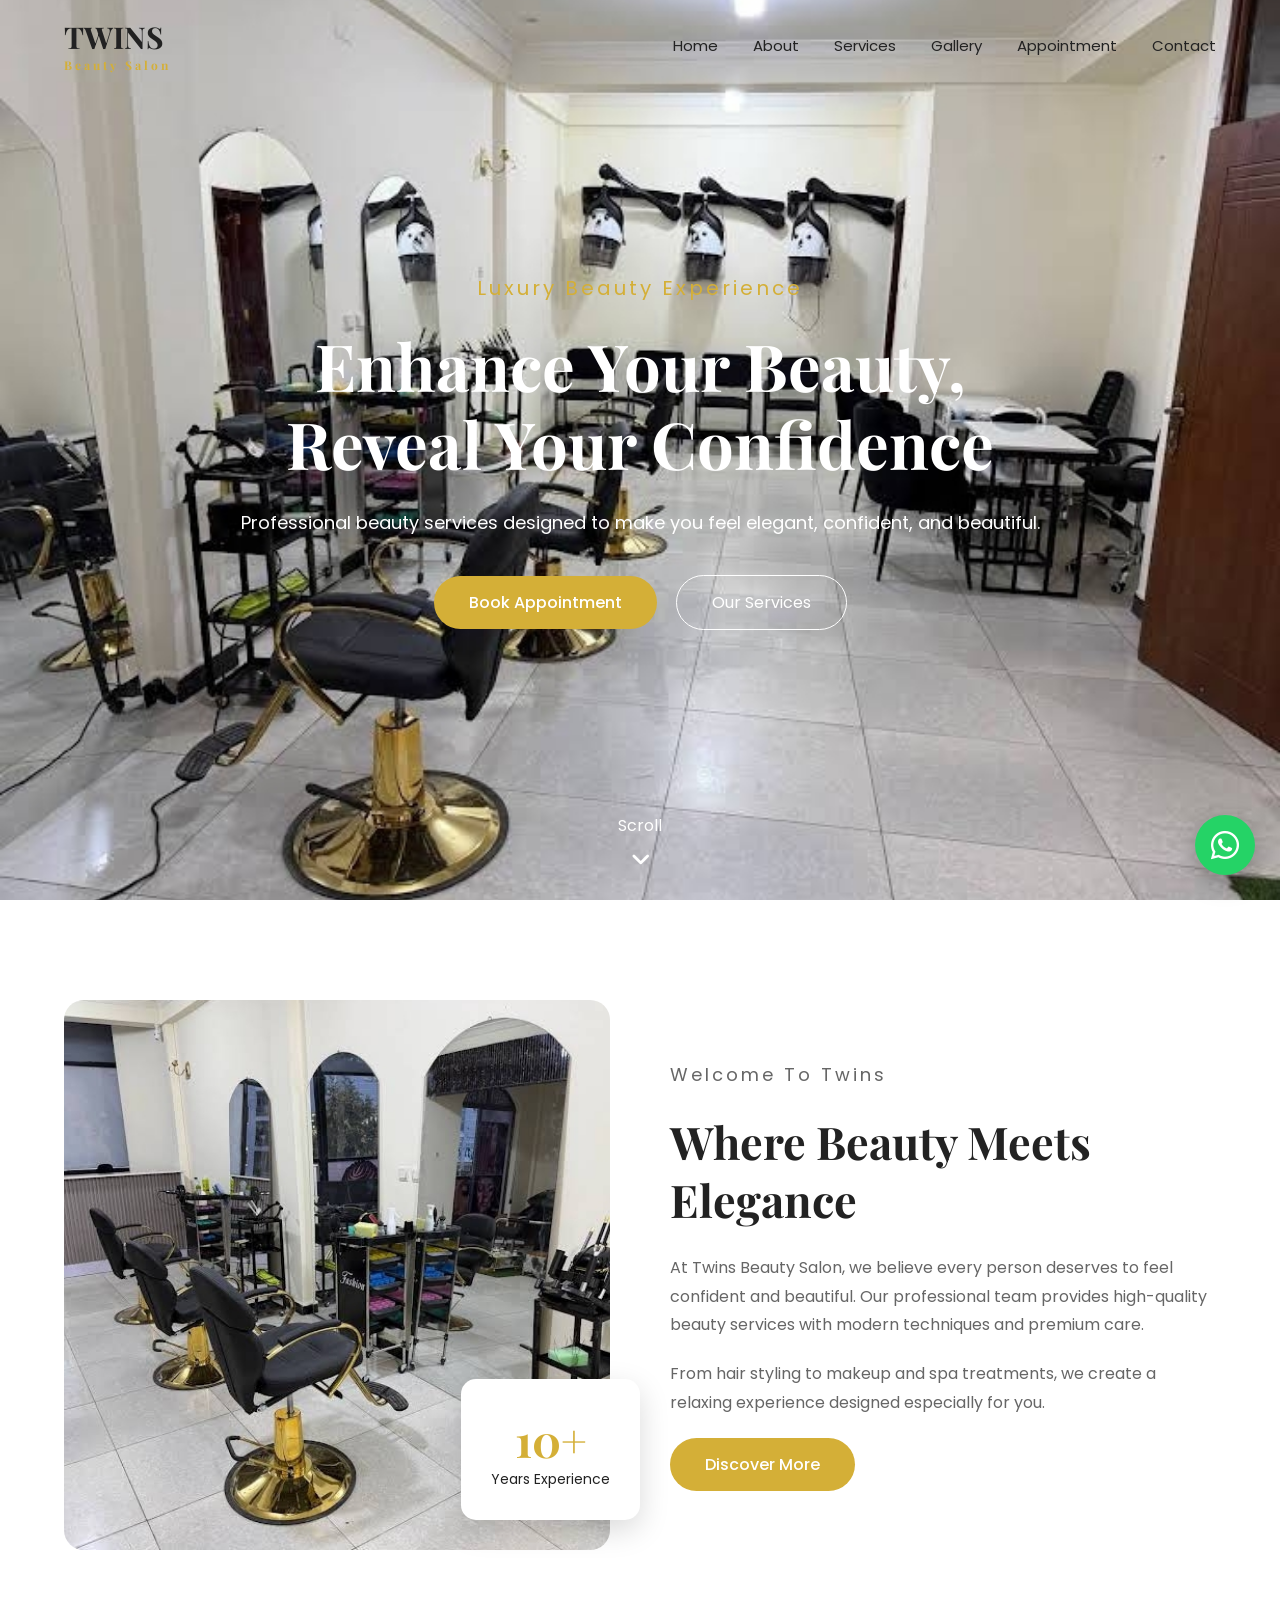
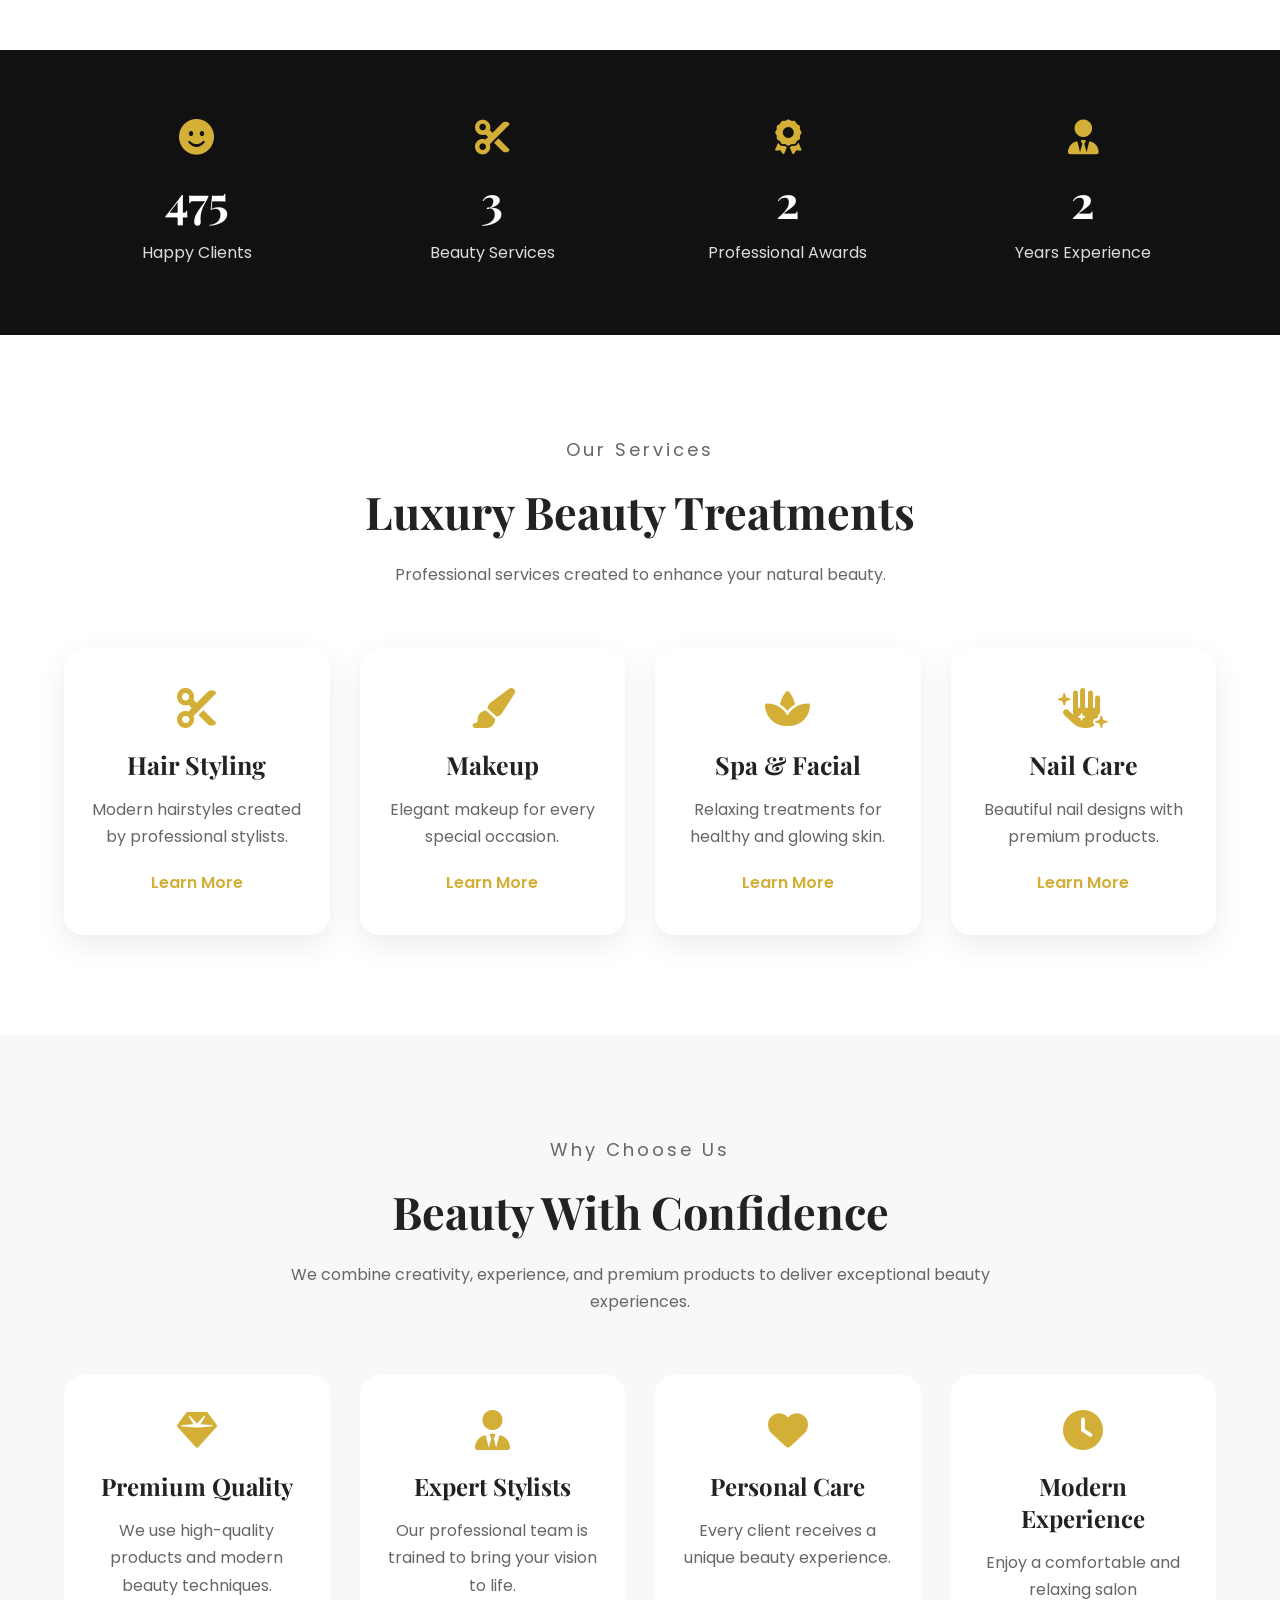
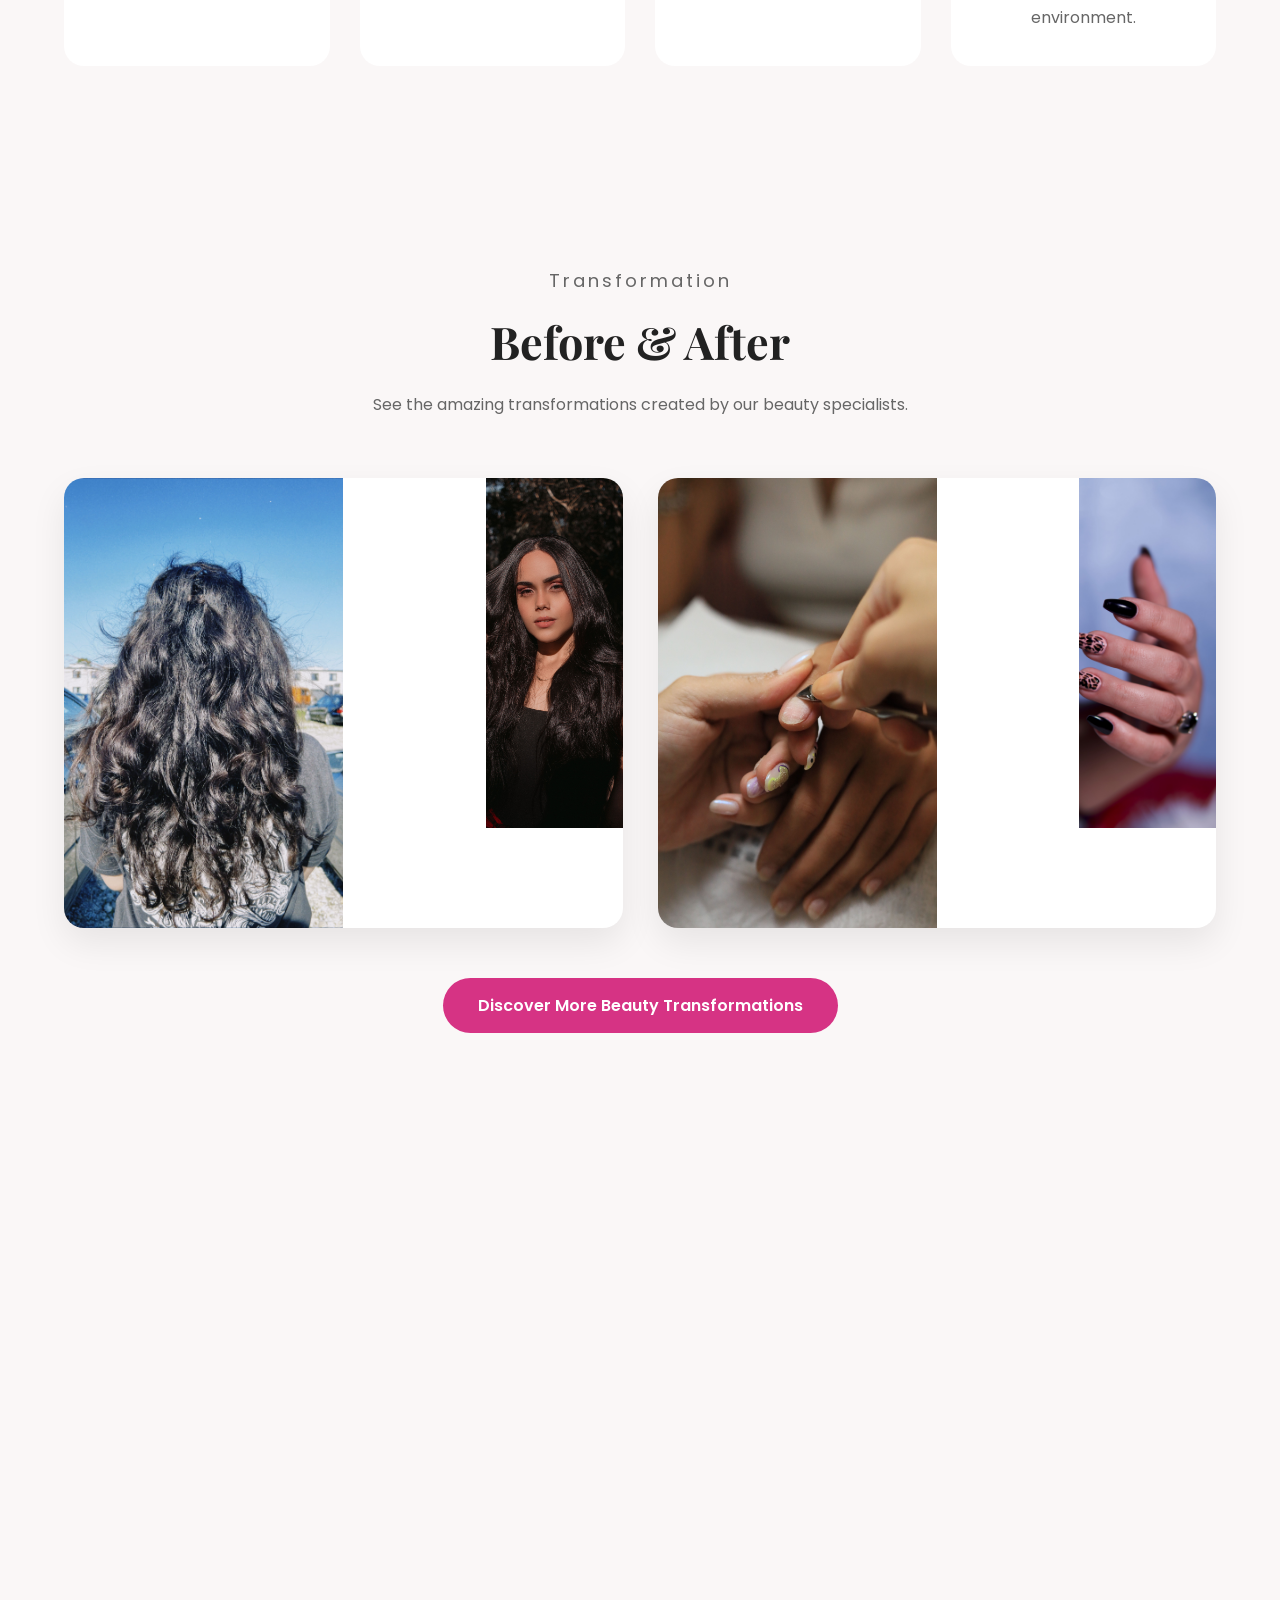
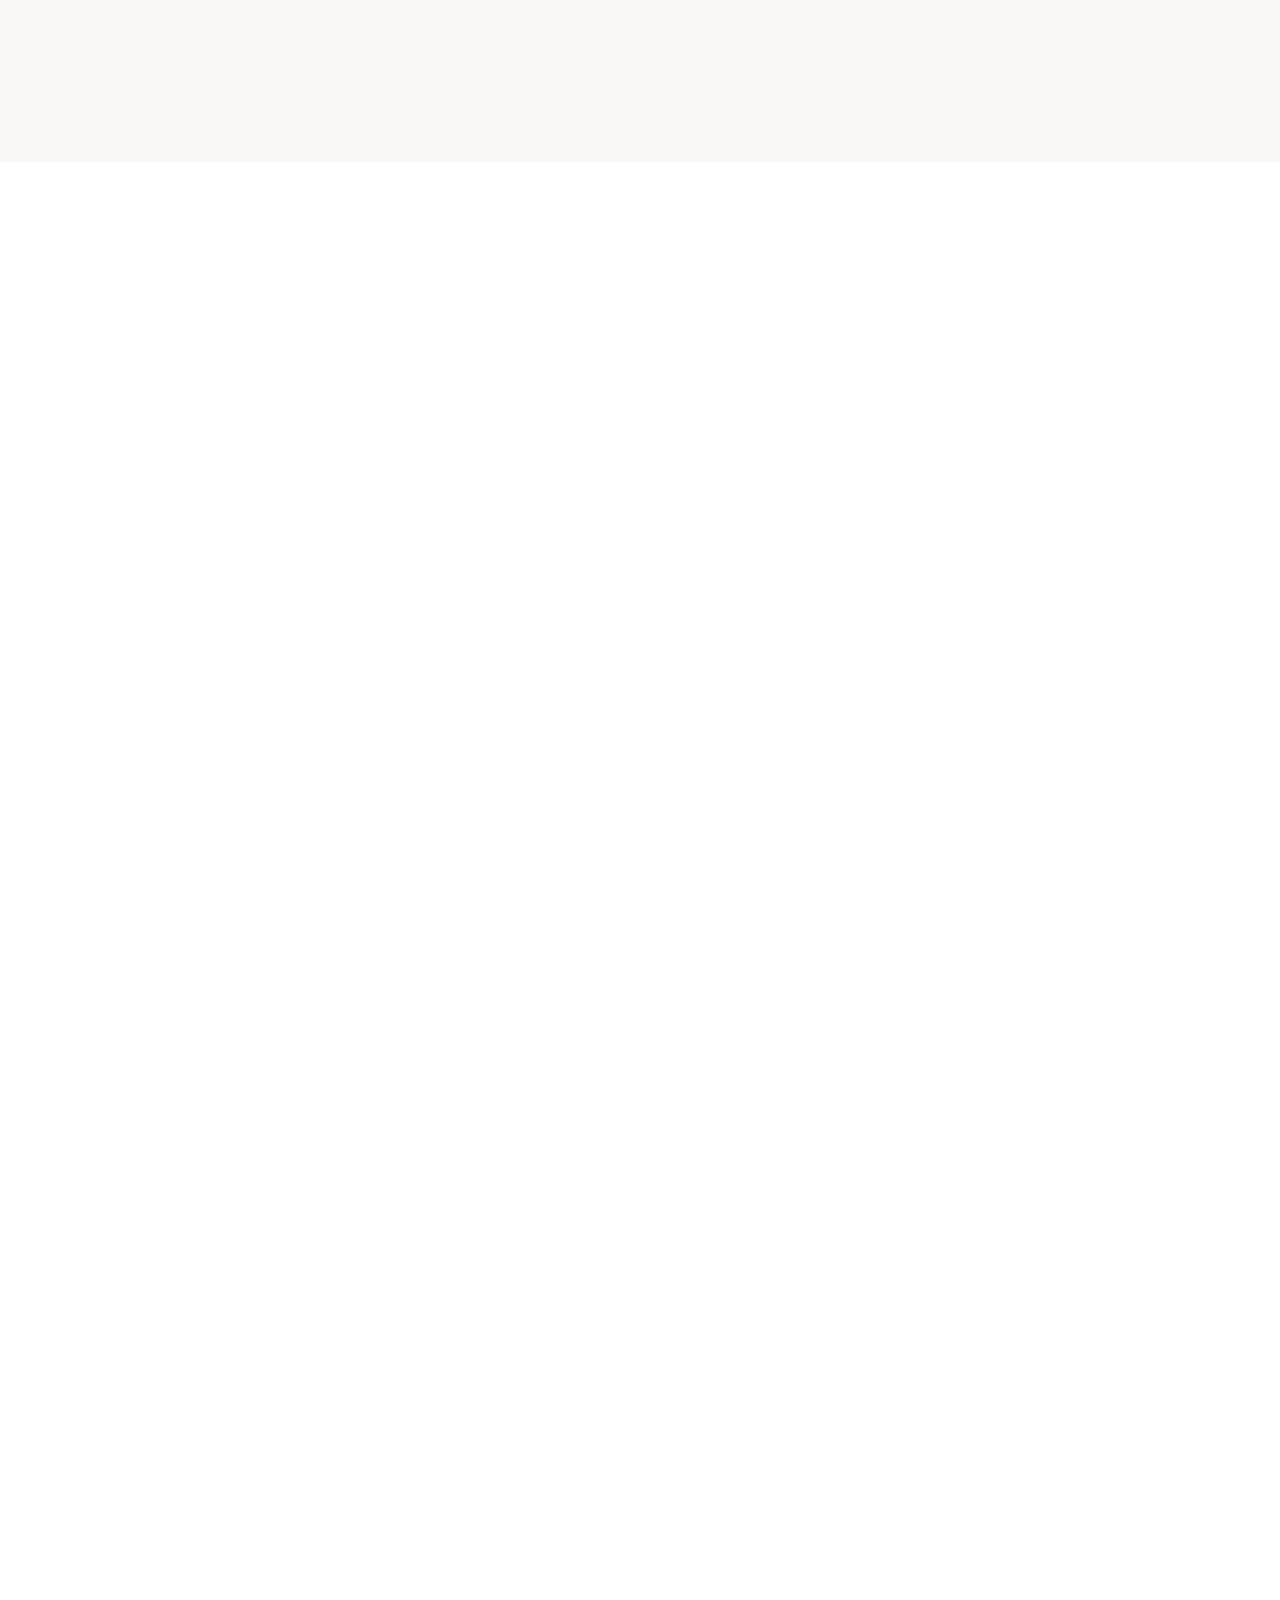
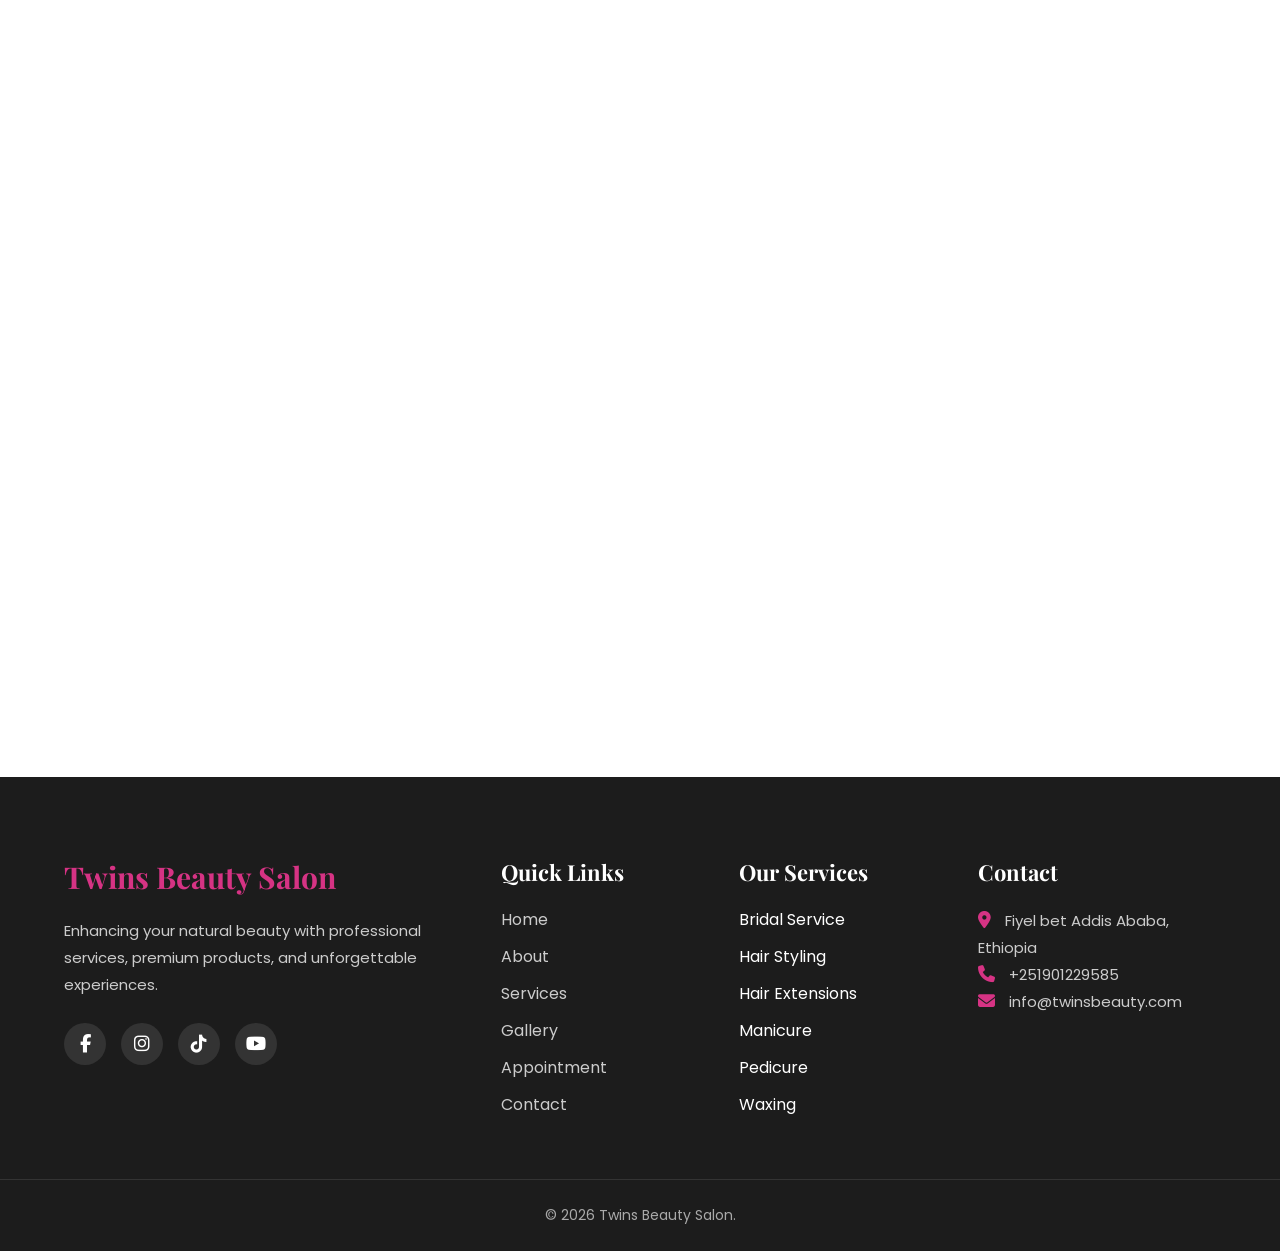
<file: index.html>
<!DOCTYPE html>
<html lang="en">

<head>

<meta charset="UTF-8">

<meta name="viewport" content="width=device-width, initial-scale=1.0">

<title>
Twins Beauty Salon | Professional Beauty Services
</title>
<!-- SEO META TAGS -->

<meta name="description"
content="Twins Beauty Salon offers professional beauty services including bridal makeup, hair styling, manicure, pedicure, waxing and more in Ethiopia.">


<meta name="keywords"
content="Beauty Salon, Hair Styling, Bridal Service, Manicure, Pedicure, Waxing, Ethiopia">


<meta name="author"
content="Twins Beauty Salon">


<meta name="robots"
content="index, follow">

<!-- Google Fonts -->

<link rel="preconnect" href="https://fonts.googleapis.com">

<link rel="preconnect" href="https://fonts.gstatic.com" crossorigin>


<link href="https://fonts.googleapis.com/css2?family=Playfair+Display:wght@400;500;600;700&family=Poppins:wght@300;400;500;600&display=swap" rel="stylesheet">



<!-- Font Awesome -->

<link rel="stylesheet" href="https://cdnjs.cloudflare.com/ajax/libs/font-awesome/6.7.2/css/all.min.css">



<!-- CSS -->

<link rel="stylesheet" href="style.css">


</head>



<body>



<!-- ===========================
        LOADER
=========================== -->


<div class="loader">

<div class="loader-logo">

Twins

</div>

</div>






<!-- ===========================
        HEADER
=========================== -->


<header>


<div class="container nav-container">


<div class="logo">

<a href="index.html">

TWINS
<span>
Beauty Salon
</span>

</a>

</div>





<nav>

<ul class="nav-links">


<li>
<a class="active" href="index.html">
Home
</a>
</li>


<li>
<a href="about.html">
About
</a>
</li>


<li>
<a href="services.html">
Services
</a>
</li>


<li>
<a href="gallery.html">
Gallery
</a>
</li>


<li>
<a href="appointment.html">
Appointment
</a>
</li>


<li>
<a href="contact.html">
Contact
</a>
</li>


</ul>

</nav>






<div class="menu-btn">

<i class="fa-solid fa-bars"></i>

</div>



</div>


</header>

<!-- ===========================
        HERO SECTION
=========================== -->


<section class="hero">
<!-- Hero Background Images -->

<div class="hero-slider">

    <div class="hero-slide active">
        <img src="images/hero1.jpg" alt="Beauty Salon">
    </div>

    <div class="hero-slide">
        <img src="images/hero2.jpg" alt="Hair Styling">
    </div>

    <div class="hero-slide">
        <img src="images/hero3.jpg" alt="Bridal Makeup">
    </div>

</div>
<div class="hero-overlay"></div>
<div class="hero-content">
<p class="subtitle">

Luxury Beauty Experience

</p>



<h1>

Enhance Your Beauty,
<br>
Reveal Your Confidence

</h1>




<p>

Professional beauty services designed
to make you feel elegant, confident,
and beautiful.

</p>





<div class="hero-buttons">


<a href="appointment.html" class="btn">

Book Appointment

</a>



<a href="services.html" class="btn-outline">

Our Services

</a>


</div>



</div>







<div class="scroll-down">


<span>

Scroll

</span>


<i class="fa-solid fa-angle-down"></i>


</div>




</section>
<!-- ===========================
      WELCOME SECTION
=========================== -->


<section class="welcome section">


<div class="container">


<div class="welcome-grid">



<div class="welcome-image reveal">


<img src="images/hero2.jpg" 
alt="Twins Beauty Salon">


<div class="experience-box">


<h3>

10+

</h3>


<p>

Years Experience

</p>


</div>


</div>







<div class="welcome-content reveal">


<p class="section-subtitle">

Welcome To Twins

</p>



<h2>

Where Beauty Meets
Elegance

</h2>



<p>

At Twins Beauty Salon, we believe
every person deserves to feel confident
and beautiful. Our professional team
provides high-quality beauty services
with modern techniques and premium care.

</p>



<p>

From hair styling to makeup and spa
treatments, we create a relaxing
experience designed especially for you.

</p>




<a href="about.html" class="btn">

Discover More

</a>



</div>



</div>


</div>


</section>









<!-- ===========================
      COUNTER SECTION
=========================== -->


<section class="counter-section">


<div class="container counter-grid">



<div class="counter-box reveal">


<i class="fa-solid fa-face-smile"></i>


<h3 class="counter" data-target="2500">

0

</h3>


<p>

Happy Clients

</p>


</div>







<div class="counter-box reveal">


<i class="fa-solid fa-scissors"></i>


<h3 class="counter" data-target="15">

0

</h3>


<p>

Beauty Services

</p>


</div>







<div class="counter-box reveal">


<i class="fa-solid fa-award"></i>


<h3 class="counter" data-target="10">

0

</h3>


<p>

Professional Awards

</p>


</div>







<div class="counter-box reveal">


<i class="fa-solid fa-user-tie"></i>


<h3 class="counter" data-target="8">

0

</h3>


<p>

Years Experience

</p>


</div>



</div>


</section>









<!-- ===========================
      SERVICES PREVIEW
=========================== -->


<section class="services-preview section">


<div class="container">



<div class="section-header reveal">


<p class="section-subtitle">

Our Services

</p>


<h2>

Luxury Beauty Treatments

</h2>


<p>

Professional services created
to enhance your natural beauty.

</p>


</div>







<div class="services-grid">





<div class="service-card reveal">


<i class="fa-solid fa-scissors"></i>


<h3>

Hair Styling

</h3>


<p>

Modern hairstyles created by
professional stylists.

</p>


<a href="services.html">

Learn More

</a>


</div>







<div class="service-card reveal">


<i class="fa-solid fa-paintbrush"></i>


<h3>

Makeup

</h3>


<p>

Elegant makeup for every
special occasion.

</p>


<a href="services.html">

Learn More

</a>


</div>







<div class="service-card reveal">


<i class="fa-solid fa-spa"></i>


<h3>

Spa & Facial

</h3>


<p>

Relaxing treatments for healthy
and glowing skin.

</p>


<a href="services.html">

Learn More

</a>


</div>







<div class="service-card reveal">


<i class="fa-solid fa-hand-sparkles"></i>


<h3>

Nail Care

</h3>


<p>

Beautiful nail designs with
premium products.

</p>


<a href="services.html">

Learn More

</a>


</div>





</div>


</div>


</section>
<!-- ===========================
      WHY CHOOSE US
=========================== -->


<section class="why-us section">


<div class="container">


<div class="section-header reveal">


<p class="section-subtitle">

Why Choose Us

</p>


<h2>

Beauty With Confidence

</h2>


<p>

We combine creativity, experience,
and premium products to deliver
exceptional beauty experiences.

</p>


</div>





<div class="why-grid">



<div class="why-card reveal">


<i class="fa-solid fa-gem"></i>


<h3>

Premium Quality

</h3>


<p>

We use high-quality products
and modern beauty techniques.

</p>


</div>







<div class="why-card reveal">


<i class="fa-solid fa-user-tie"></i>


<h3>

Expert Stylists

</h3>


<p>

Our professional team is
trained to bring your vision to life.

</p>


</div>







<div class="why-card reveal">


<i class="fa-solid fa-heart"></i>


<h3>

Personal Care

</h3>


<p>

Every client receives
a unique beauty experience.

</p>


</div>







<div class="why-card reveal">


<i class="fa-solid fa-clock"></i>


<h3>

Modern Experience

</h3>


<p>

Enjoy a comfortable and
relaxing salon environment.

</p>


</div>



</div>


</div>


</section>

<!-- ===========================
      BEFORE AFTER
=========================== -->


<section class="before-after section">


<div class="container">


<div class="section-header reveal">


<p class="section-subtitle">

Transformation

</p>


<h2>

Before & After

</h2>


<p>

See the amazing transformations
created by our beauty specialists.

</p>


</div>







<div class="before-grid">



<div class="before-card reveal">


<img src="images/haird.jpg" alt="Before">


<div class="after-image">

<img src="images/hairb.jpg" alt="After">

</div>


</div>







<div class="before-card reveal">


<img src="images/naild.jpg" alt="Before">


<div class="after-image">

<img src="images/nailb.jpg" alt="After">

</div>


</div>



</div>


</div>


<div class="transformation-btn reveal">

    <a href="gallery.html" class="btn">
        Discover More Beauty Transformations
        

    </a>

</div>

</section>

<!-- ===========================
      TESTIMONIALS
=========================== -->


<section class="testimonials section">


<div class="container">


<div class="section-header reveal">


<p class="section-subtitle">

Testimonials

</p>


<h2>

What Our Clients Say

</h2>


</div>







<div class="testimonial-grid">



<div class="testimonial-card reveal">


<i class="fa-solid fa-quote-left"></i>


<p>

Amazing service! The team made
me feel confident and beautiful.

</p>


<h3>

Sarah

</h3>


<span>

Happy Client

</span>


</div>







<div class="testimonial-card reveal">


<i class="fa-solid fa-quote-left"></i>


<p>

The salon atmosphere is elegant
and the professionals are amazing.

</p>


<h3>

Helen

</h3>


<span>

Regular Client

</span>


</div>







<div class="testimonial-card reveal">


<i class="fa-solid fa-quote-left"></i>


<p>

Best beauty experience I have
ever had. Highly recommended.

</p>


<h3>

Rachel

</h3>


<span>

Bride Client

</span>


</div>



</div>


</div>


</section>
<!-- ===========================
      INSTAGRAM GALLERY
=========================== -->


<section class="instagram-gallery section">


<div class="container">


<div class="section-header reveal">


<p class="section-subtitle">

Our Gallery

</p>


<h2>

Beauty Moments

</h2>


<p>

Explore our latest beauty creations
and salon experiences.

</p>


</div>





<div class="instagram-grid">



<div class="insta-item reveal">

<img src="images/pexels5.jpg" alt="Beauty">

<div class="insta-overlay">

<i class="fa-brands fa-instagram"></i>

</div>

</div>




<div class="insta-item reveal">

<img src="images/pexels8.jpg" alt="Beauty">

<div class="insta-overlay">

<i class="fa-brands fa-instagram"></i>

</div>

</div>





<div class="insta-item reveal">

<img src="images/pexels9.jpg" alt="Beauty">

<div class="insta-overlay">

<i class="fa-brands fa-instagram"></i>

</div>

</div>





<div class="insta-item reveal">

<img src="images/pexels55.jpg" alt="Beauty">

<div class="insta-overlay">

<i class="fa-brands fa-instagram"></i>

</div>

</div>



</div>


</div>
<div class="transformation-btn reveal">

    <a href="gallery.html" class="btn">
        See More
        

    </a>

</div>

</section>

<!-- ===========================
      APPOINTMENT PREVIEW
=========================== -->


<section class="appointment-preview section">


<div class="container">


<div class="appointment-box reveal">


<div>


<p class="section-subtitle">

Ready For A New Look?

</p>


<h2>

Schedule Your Beauty Appointment

</h2>


<p>

Our experts are ready to create
the perfect style for you.

</p>


</div>




<a href="appointment.html" class="btn">

Make Appointment

</a>


</div>


</div>


</section>


<div class="contact-image reveal">


<img src="images/hero1.jpg" alt="Salon Interior">


</div>



</div>


</div>


</section>



<!-- ===========================
        FOOTER
=========================== -->

<footer class="footer">


<div class="container">


<div class="footer-container">



<!-- About -->

<div class="footer-box">

<h2>
Twins Beauty Salon
</h2>

<p>

Enhancing your natural beauty with
professional services, premium products,
and unforgettable experiences.

</p>


<div class="footer-social">


<a href="#">
<i class="fa-brands fa-facebook-f"></i>
</a>


<a href="#">
<i class="fa-brands fa-instagram"></i>
</a>


<a href="#">
<i class="fa-brands fa-tiktok"></i>
</a>


<a href="#">
<i class="fa-brands fa-youtube"></i>
</a>


</div>


</div>





<!-- Quick Links -->

<div class="footer-box">

<h3>
Quick Links
</h3>


<ul>

<li>
<a href="index.html">
Home
</a>
</li>


<li>
<a href="about.html">
About
</a>
</li>


<li>
<a href="services.html">
Services
</a>
</li>


<li>
<a href="gallery.html">
Gallery
</a>
</li>


<li>
<a href="appointment.html">
Appointment
</a>
</li>


<li>
<a href="contact.html">
Contact
</a>
</li>


</ul>

</div>






<!-- Services -->

<div class="footer-box">

<h3>
Our Services
</h3>


<ul>

<li>Bridal Service</li>

<li>Hair Styling</li>

<li>Hair Extensions</li>

<li>Manicure</li>

<li>Pedicure</li>

<li>Waxing</li>


</ul>


</div>






<!-- Contact -->

<div class="footer-box">


<h3>
Contact
</h3>


<p>
<i class="fa-solid fa-location-dot"></i>
Fiyel bet Addis Ababa, Ethiopia
</p>


<p>
<i class="fa-solid fa-phone"></i>
+251901229585
</p>


<p>
<i class="fa-solid fa-envelope"></i>
info@twinsbeauty.com
</p>



</div>


</div>


</div>



<div class="footer-bottom">


<p>

© 2026 Twins Beauty Salon.

</p>


</div>


</footer>

<!-- WhatsApp Button -->

<a href="https://wa.me/251901229585?text=Hello%20Twins%20Beauty%20Salon,%20I%20would%20like%20to%20book%20an%20appointment." class="whatsapp" target="_blank">

<i class="fa-brands fa-whatsapp"></i>

</a>
<script src="script.js"></script>


</body>

</html>
</file>
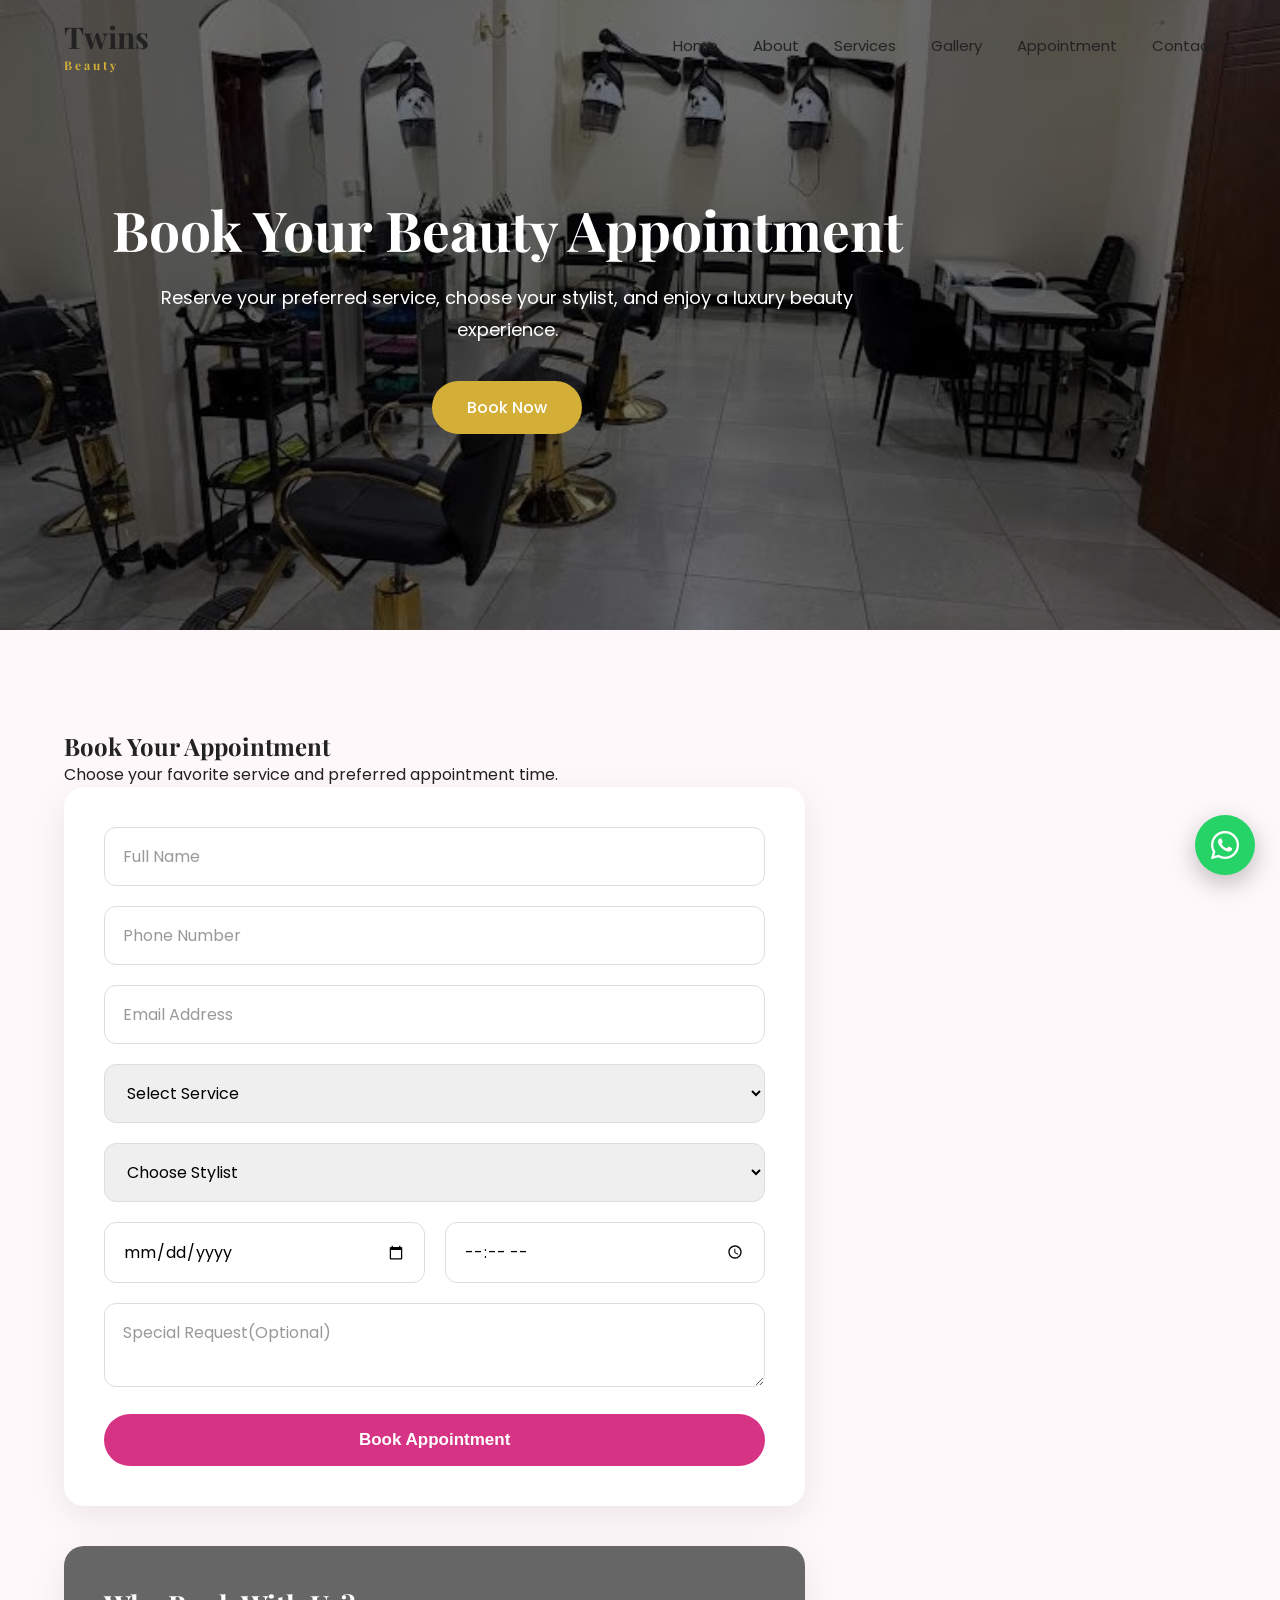
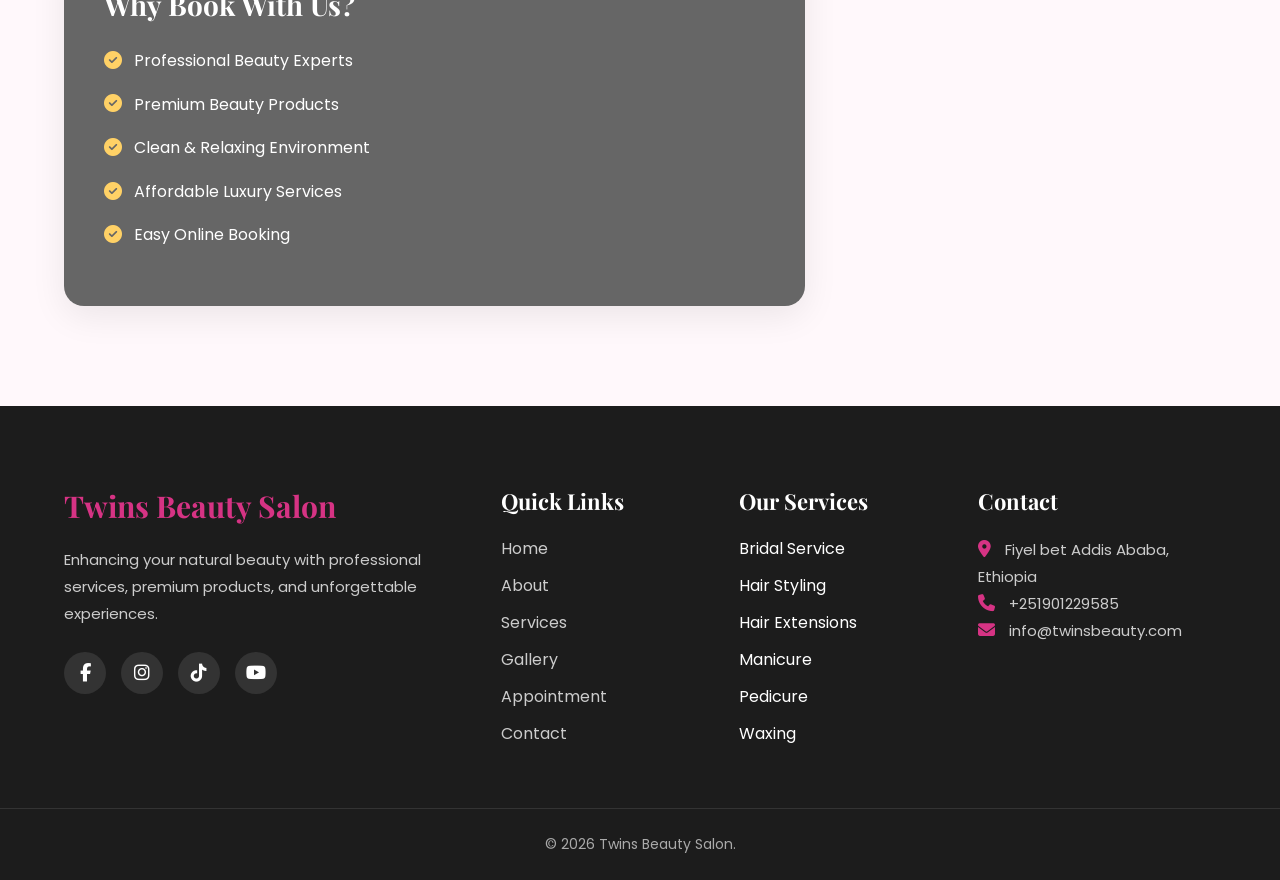
<file: appointment.html>
<!DOCTYPE html>
<html lang="en">

<head>

<meta charset="UTF-8">

<meta name="viewport"
content="width=device-width, initial-scale=1.0">

<title>Book Appointment | Twins Beauty Salon</title>
<!-- SEO META TAGS -->

<meta name="description"
content="Twins Beauty Salon offers professional beauty services including bridal makeup, hair styling, manicure, pedicure, waxing and more in Ethiopia.">


<meta name="keywords"
content="Beauty Salon, Hair Styling, Bridal Service, Manicure, Pedicure, Waxing, Ethiopia">


<meta name="author"
content="Twins Beauty Salon">


<meta name="robots"
content="index, follow">
<link rel="stylesheet" href="style.css">
<link rel="stylesheet" href="appointment.css">

<link rel="preconnect"
href="https://fonts.googleapis.com">

<link rel="preconnect"
href="https://fonts.gstatic.com"
crossorigin>

<link href="https://fonts.googleapis.com/css2?family=Poppins:wght@300;400;500;600;700&family=Playfair+Display:wght@600;700&display=swap"
rel="stylesheet">

<link rel="stylesheet"
href="https://cdnjs.cloudflare.com/ajax/libs/font-awesome/6.7.2/css/all.min.css">

</head>

<body>


<!-- ===========================
        HEADER
=========================== -->


<header>

<div class="container nav-container">

<div class="logo">
<a href="index.html">
Twins
<span>Beauty</span>
</a>
</div>

<nav>

<ul class="nav-links">

<li><a href="index.html">Home</a></li>
<li><a href="about.html">About</a></li>
<li><a href="services.html">Services</a></li>
<li><a href="gallery.html">Gallery</a></li>
<li><a href="appointment.html" class="active">Appointment</a></li>
<li><a href="contact.html">Contact</a></li>

</ul>

</nav>

<div class="menu-btn">
<i class="fa-solid fa-bars"></i>
</div>

</div>

</header>


<!-- ===========================
        HERO
=========================== -->

<section class="appointment-hero">

<div class="container">

<div class="hero-content reveal">

<h1>

Book Your Beauty Appointment

</h1>

<p>

Reserve your preferred service,
choose your stylist,
and enjoy a luxury beauty experience.

</p>

<a href="#booking"

class="btn">

Book Now

</a>

</div>

</div>

</section>
  <!-- ===========================
        BOOKING SECTION
=========================== -->

<section class="booking-section" id="booking">

<div class="container">

<div class="section-title reveal">

<h2>Book Your Appointment</h2>

<p>
Choose your favorite service and preferred appointment time.
</p>

</div>


<div class="booking-container">


<!-- Booking Form -->
        <div class="booking-form reveal">
<form action="https://formspree.io/f/mdaqqwad" method="POST" class="appointment-form">
        <input
type="hidden"
name="_next"
value="https://mame469.github.io/twins-beauty-salon/thankyou.html">
<div class="form-group">
<input type="text" name="name" placeholder="Full Name" required>
</div>
<div class="form-group">
<input type="tel" name="phone" placeholder="Phone Number" required>
        </div>
<div class="form-group">
<input type="email" name="email" placeholder="Email Address" required>
        </div>   
<div class="form-group">
<select name="service" required>
<option value="">Select Service</option>

<option>Bridal Service</option>

<option>Eyebrow Beautification</option>

<option>Eyebrow Shaping</option>

<option>Hair Extensions</option>

<option>Hair Styling</option>

<option>Hair Threading</option>

<option>Manicure</option>

<option>Pedicure</option>

<option>Shampoo & Conditioning</option>

<option>Waxing</option>
</select>
</div>
        <div class="form-group">
<select name="stylist" required>
<option value="">Choose Stylist</option>

<option>Senior Stylist</option>

<option>Beauty Expert</option>

<option>Bridal Specialist</option>

<option>Hair Specialist</option>

</select>
</div>
                <div class="form-row">
        <div class="form-group">
<input type="date" name="date" required>
        </div>
<div class="form-group">
<input type="time" name="time" required>
        </div>
        </div>              
<div class="form-group">
<textarea name="message" placeholder="Special Request(Optional)"></textarea>
</div>
<button type="submit" class="btn">
Book Appointment
</button>

</form>
</div>


        <br><br>
<!-- Booking Info -->

<div class="booking-info reveal">

<h3>

Why Book With Us?

</h3>

<ul>

<li>
<i class="fa-solid fa-circle-check"></i>
Professional Beauty Experts
</li>

<li>
<i class="fa-solid fa-circle-check"></i>
Premium Beauty Products
</li>

<li>
<i class="fa-solid fa-circle-check"></i>
Clean & Relaxing Environment
</li>

<li>
<i class="fa-solid fa-circle-check"></i>
Affordable Luxury Services
</li>

<li>
<i class="fa-solid fa-circle-check"></i>
Easy Online Booking
</li>

</ul>

</div>

</div>

</div>

</section>
 <!-- ===========================
        FOOTER
=========================== -->

<footer class="footer">


<div class="container">


<div class="footer-container">



<!-- About -->

<div class="footer-box">

<h2>
Twins Beauty Salon
</h2>

<p>

Enhancing your natural beauty with
professional services, premium products,
and unforgettable experiences.

</p>


<div class="footer-social">


<a href="#">
<i class="fa-brands fa-facebook-f"></i>
</a>


<a href="#">
<i class="fa-brands fa-instagram"></i>
</a>


<a href="#">
<i class="fa-brands fa-tiktok"></i>
</a>


<a href="#">
<i class="fa-brands fa-youtube"></i>
</a>


</div>


</div>





<!-- Quick Links -->

<div class="footer-box">

<h3>
Quick Links
</h3>


<ul>

<li>
<a href="index.html">
Home
</a>
</li>


<li>
<a href="about.html">
About
</a>
</li>


<li>
<a href="services.html">
Services
</a>
</li>


<li>
<a href="gallery.html">
Gallery
</a>
</li>


<li>
<a href="appointment.html">
Appointment
</a>
</li>


<li>
<a href="contact.html">
Contact
</a>
</li>


</ul>

</div>






<!-- Services -->

<div class="footer-box">

<h3>
Our Services
</h3>


<ul>

<li>Bridal Service</li>

<li>Hair Styling</li>

<li>Hair Extensions</li>

<li>Manicure</li>

<li>Pedicure</li>

<li>Waxing</li>


</ul>


</div>






<!-- Contact -->

<div class="footer-box">


<h3>
Contact
</h3>


<p>
<i class="fa-solid fa-location-dot"></i>
Fiyel bet Addis Ababa, Ethiopia
</p>


<p>
<i class="fa-solid fa-phone"></i>
+251901229585
</p>


<p>
<i class="fa-solid fa-envelope"></i>
info@twinsbeauty.com
</p>



</div>


</div>


</div>



<div class="footer-bottom">


<p>

© 2026 Twins Beauty Salon.

</p>


</div>


</footer>
<!-- WHATSAPP -->
<a href="https://wa.me/251901229585?text=Hello%20Twins%20Beauty%20Salon,%20I%20would%20like%20to%20book%20an%20appointment." class="whatsapp" target="_blank">

<i class="fa-brands fa-whatsapp"></i>

</a>
<script src="script.js"></script>

</body>

</html>
</file>
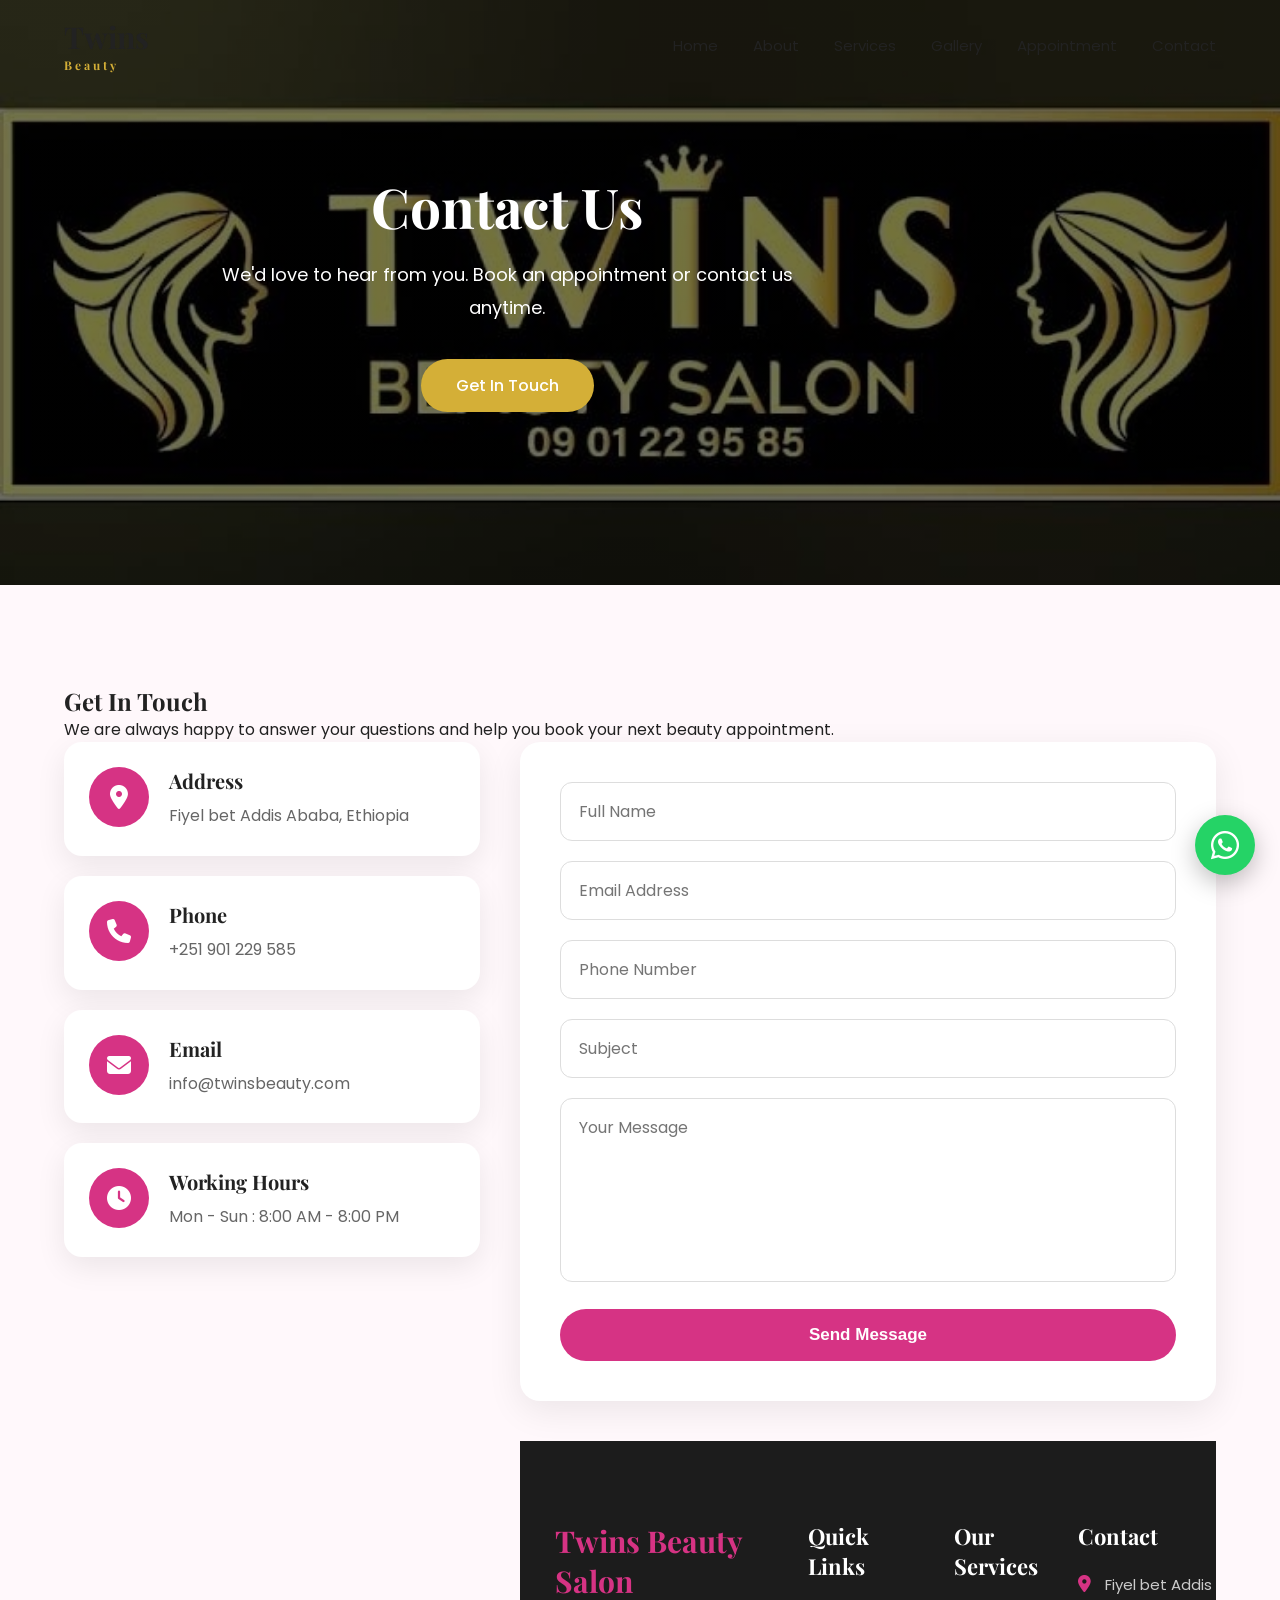
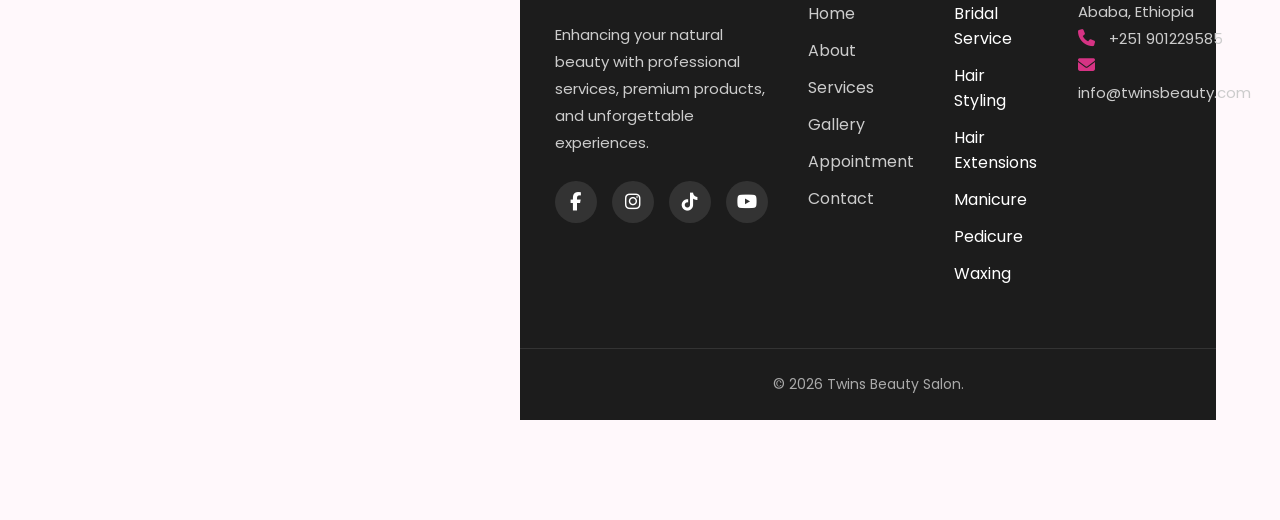
<file: contact.html>
<!DOCTYPE html>
<html lang="en">

<head>

<meta charset="UTF-8">

<meta name="viewport"
content="width=device-width, initial-scale=1.0">

<title>Contact Us | Twins Beauty Salon</title>
<!-- SEO META TAGS -->

<meta name="description"
content="Twins Beauty Salon offers professional beauty services including bridal makeup, hair styling, manicure, pedicure, waxing and more in Ethiopia.">


<meta name="keywords"
content="Beauty Salon, Hair Styling, Bridal Service, Manicure, Pedicure, Waxing, Ethiopia">


<meta name="author"
content="Twins Beauty Salon">


<meta name="robots"
content="index, follow">
<link rel="stylesheet"
href="style.css">
<link rel="stylesheet" href="contact.css">

<link rel="preconnect"
href="https://fonts.googleapis.com">

<link rel="preconnect"
href="https://fonts.gstatic.com"
crossorigin>

<link href="https://fonts.googleapis.com/css2?family=Poppins:wght@300;400;500;600;700&family=Playfair+Display:wght@600;700&display=swap"
rel="stylesheet">

<link rel="stylesheet"
href="https://cdnjs.cloudflare.com/ajax/libs/font-awesome/6.7.2/css/all.min.css">

</head>

<body>

<!-- HEADER -->
<header>

<div class="container nav-container">

<div class="logo">
<a href="index.html">
Twins
<span>Beauty</span>
</a>
</div>

<nav>

<ul class="nav-links">

<li><a href="index.html">Home</a></li>
<li><a href="about.html">About</a></li>
<li><a href="services.html">Services</a></li>
<li><a href="gallery.html">Gallery</a></li>
<li><a href="appointment.html">Appointment</a></li>
<li><a href="contact.html" class="active">Contact</a></li>

</ul>

</nav>

<div class="menu-btn">
<i class="fa-solid fa-bars"></i>
</div>

</div>

</header>
<!-- CONTACT HERO -->

<section class="contact-hero">

<div class="container">

<div class="hero-content reveal">

<h1>Contact Us</h1>

<p>

We'd love to hear from you.
Book an appointment or contact us anytime.

</p>

<a href="#contact-section" class="btn">

Get In Touch

</a>

</div>

</div>

</section>
  <!-- =====================================
     CONTACT SECTION
====================================== -->

<section class="contact-section" id="contact-section">

<div class="container">

<div class="section-title reveal">

<h2>Get In Touch</h2>

<p>

We are always happy to answer your questions and help you book your next beauty appointment.

</p>

</div>


<div class="contact-container">


<!-- Contact Info -->

<div class="contact-info reveal">

<div class="info-card">

<i class="fa-solid fa-location-dot"></i>

<div>

<h3>Address</h3>

<p>Fiyel bet Addis Ababa, Ethiopia</p>

</div>

</div>


<div class="info-card">

<i class="fa-solid fa-phone"></i>

<div>

<h3>Phone</h3>

<p>+251 901 229 585</p>

</div>

</div>


<div class="info-card">

<i class="fa-solid fa-envelope"></i>

<div>

<h3>Email</h3>

<p>info@twinsbeauty.com</p>

</div>

</div>


<div class="info-card">

<i class="fa-solid fa-clock"></i>

<div>

<h3>Working Hours</h3>

<p>Mon - Sun : 8:00 AM - 8:00 PM</p>



</div>

</div>

</div>



<!-- Contact Form -->
  <div class="contact-form reveal">
<form action="https://formspree.io/f/maqrrpqd" method="POST">
<input type="hidden" name="_next"
value="https://mame469.github.io/twins-beauty-salon/success.html">
<input type="text" name="name" placeholder="Full Name" required>

<input type="email" name="email" placeholder="Email Address" required>

<input type="tel" name="phone" placeholder="Phone Number" required>

<input type="text" name="subject" placeholder="Subject" required>

<textarea name="message" rows="6" placeholder="Your Message" required></textarea>

<button type="submit" class="btn">
Send Message
</button>

</form>
  </div>


<!-- =====================================
     GOOGLE MAP
====================================== -->

<section class="map-section">

<iframe

src="https://www.google.com/maps/embed?pb=!1m18!1m12!1m3!1d504378.0944130327!2d38.772625649999995!3d9.02229565!2m3!1f0!2f0!3f0!3m2!1i1024!2i768!4f13.1!3m3!1m2!1s0x164b9baf3d442099%3A0x53bcdf62118532b3!2zVHdpbnMgYmVhdXR5IHNhbG9uIHwg4Ym14YuK4YqV4Yi1IOGLqOGLjeGJoOGJtSDhiLPhiI7hipU!5e0!3m2!1sen!2set!4v1785684414273!5m2!1sen!2set" width="600" height="450" style="border:0;" allowfullscreen="" loading="lazy" referrerpolicy="strict-origin-when-cross-origin"

loading="lazy"

allowfullscreen>

</iframe>

</section>
  <!-- ===========================
        FOOTER
=========================== -->

<footer class="footer">


<div class="container">


<div class="footer-container">



<!-- About -->

<div class="footer-box">

<h2>
Twins Beauty Salon
</h2>

<p>

Enhancing your natural beauty with
professional services, premium products,
and unforgettable experiences.

</p>


<div class="footer-social">


<a href="#">
<i class="fa-brands fa-facebook-f"></i>
</a>


<a href="#">
<i class="fa-brands fa-instagram"></i>
</a>


<a href="#">
<i class="fa-brands fa-tiktok"></i>
</a>


<a href="#">
<i class="fa-brands fa-youtube"></i>
</a>


</div>


</div>





<!-- Quick Links -->

<div class="footer-box">

<h3>
Quick Links
</h3>


<ul>

<li>
<a href="index.html">
Home
</a>
</li>


<li>
<a href="about.html">
About
</a>
</li>


<li>
<a href="services.html">
Services
</a>
</li>


<li>
<a href="gallery.html">
Gallery
</a>
</li>


<li>
<a href="appointment.html">
Appointment
</a>
</li>


<li>
<a href="contact.html">
Contact
</a>
</li>


</ul>

</div>






<!-- Services -->

<div class="footer-box">

<h3>
Our Services
</h3>


<ul>

<li>Bridal Service</li>

<li>Hair Styling</li>

<li>Hair Extensions</li>

<li>Manicure</li>

<li>Pedicure</li>

<li>Waxing</li>


</ul>


</div>






<!-- Contact -->

<div class="footer-box">


<h3>
Contact
</h3>


<p>
<i class="fa-solid fa-location-dot"></i>
Fiyel bet Addis Ababa, Ethiopia
</p>


<p>
<i class="fa-solid fa-phone"></i>
+251 901229585
</p>


<p>
<i class="fa-solid fa-envelope"></i>
info@twinsbeauty.com
</p>



</div>


</div>


</div>



<div class="footer-bottom">


<p>

© 2026 Twins Beauty Salon.

</p>


</div>


</footer>
<!-- WHATSAPP -->
<a href="https://wa.me/251901229585?text=Hello%20Twins%20Beauty%20Salon,%20I%20would%20like%20to%20book%20an%20appointment." class="whatsapp" target="_blank">

<i class="fa-brands fa-whatsapp"></i>

</a>
<script src="script.js"></script>

</body>

</html>
</file>
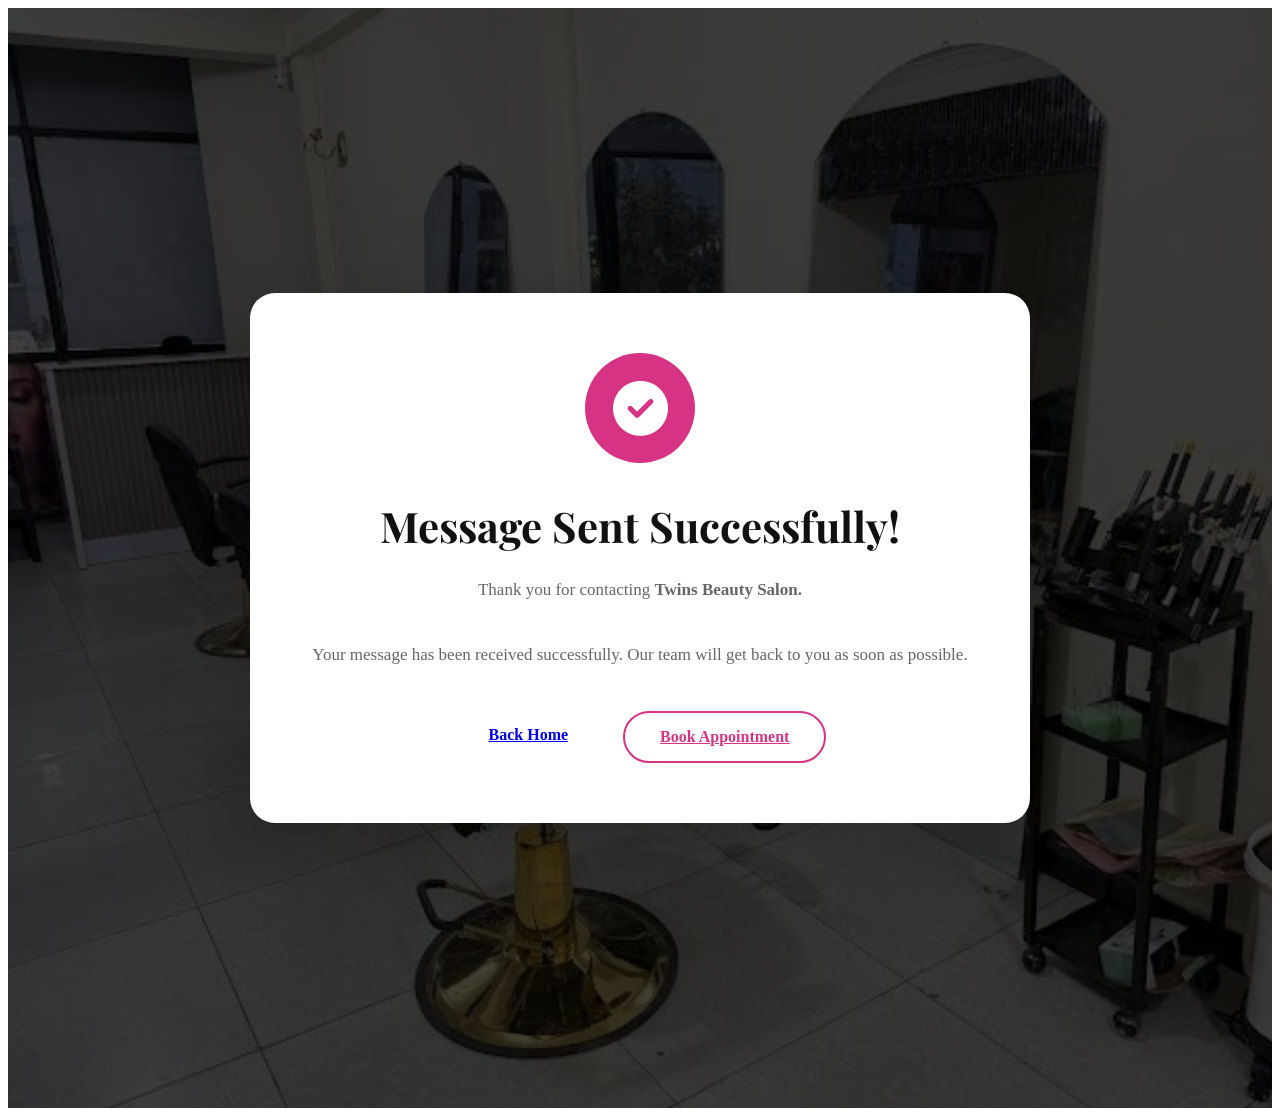
<file: success.html>
<!DOCTYPE html>
<html lang="en">

<head>

<meta charset="UTF-8">
<meta name="viewport" content="width=device-width, initial-scale=1.0">

<title>Message Sent | Twins Beauty Salon</title>

<link rel="preconnect" href="https://fonts.googleapis.com">
<link rel="preconnect" href="https://fonts.gstatic.com" crossorigin>

<link href="https://fonts.googleapis.com/css2?family=Playfair+Display:wght@600;700&family=Poppins:wght@300;400;500;600&display=swap" rel="stylesheet">

<link rel="stylesheet"
href="https://cdnjs.cloudflare.com/ajax/libs/font-awesome/6.7.2/css/all.min.css">

<link rel="stylesheet" href="success.css">


</head>

<body>

<section class="success-page">

<div class="success-box">

<div class="success-icon">

<i class="fa-solid fa-circle-check"></i>

</div>

<h1>Message Sent Successfully!</h1>

<p>

Thank you for contacting
<b>Twins Beauty Salon.</b>

<br><br>

Your message has been received successfully.
Our team will get back to you as soon as possible.

</p>

<div class="success-buttons">

<a href="index.html" class="btn">

Back Home

</a>

<a href="appointment.html" class="btn-outline">

Book Appointment

</a>

</div>

</div>

</section>

</body>

</html>
</file>
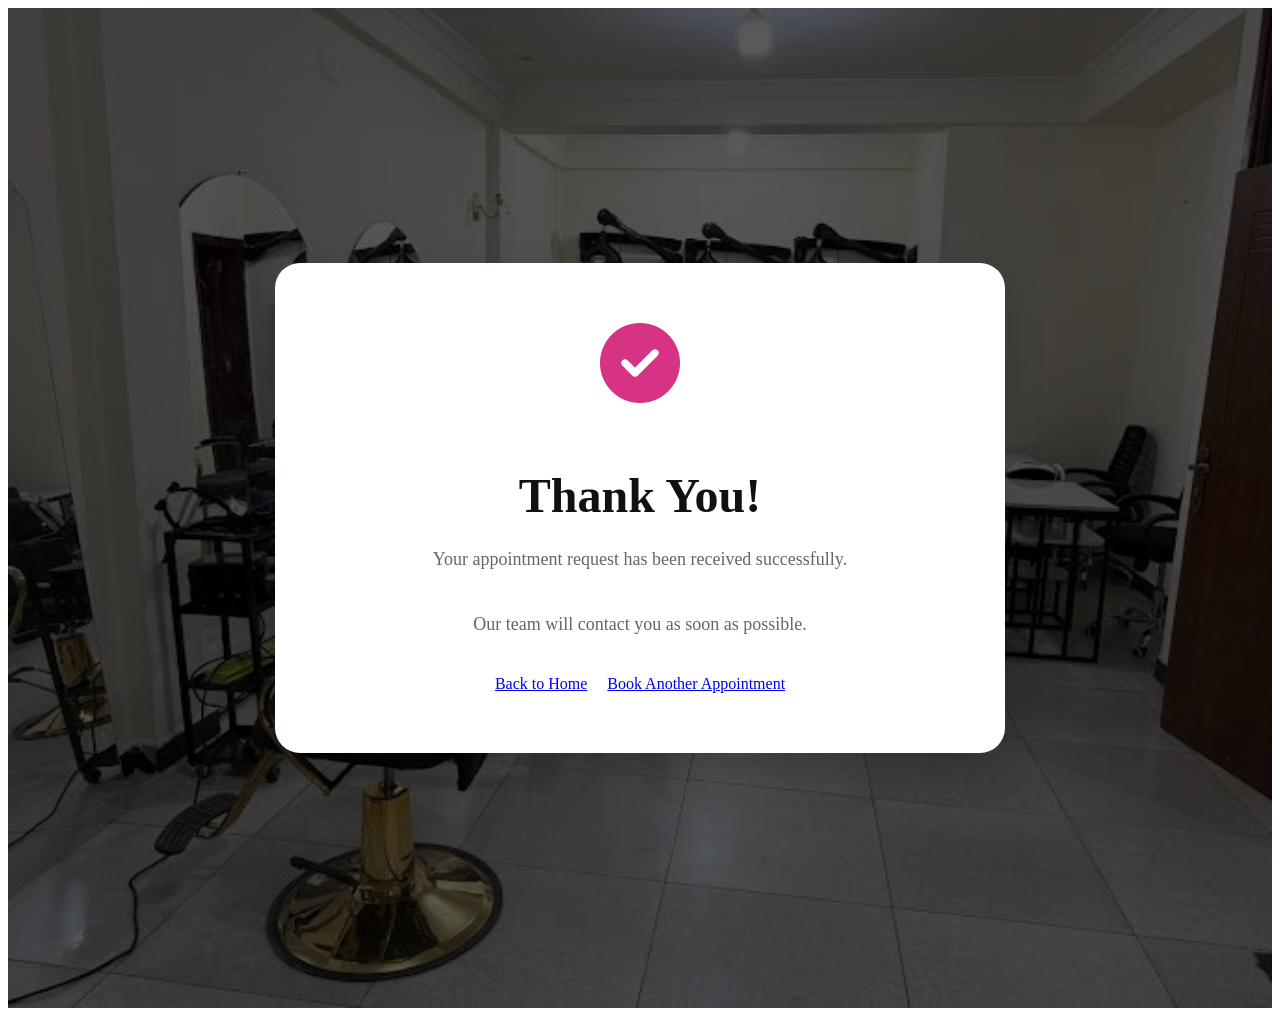
<file: thankyou.html>
<!DOCTYPE html>
<html lang="en">

<head>

<meta charset="UTF-8">

<meta name="viewport" content="width=device-width, initial-scale=1.0">

<title>Thank You | Twins Beauty Salon</title>

<link rel="stylesheet" href="thankyou.css">

<link rel="stylesheet"
href="https://cdnjs.cloudflare.com/ajax/libs/font-awesome/6.7.2/css/all.min.css">

</head>

<body>

<section class="thank-you">

<div class="thank-box">

<i class="fa-solid fa-circle-check"></i>

<h1>Thank You!</h1>

<p>

Your appointment request has been received successfully.

<br><br>

Our team will contact you as soon as possible.

</p>

<div class="thank-buttons">

<a href="index.html" class="btn">

Back to Home

</a>

<a href="appointment.html" class="btn-outline">

Book Another Appointment

</a>

</div>

</div>

</section>

</body>

</html>
</file>
<file: style.css>
/* ===========================
   TRANSFORMATION BUTTON
=========================== */

.transformation-btn{

text-align:center;

margin-top:50px;

}

.transformation-btn .btn{

display:inline-block;

padding:15px 35px;

background:#d63384;

color:#fff;

text-decoration:none;

border-radius:50px;

font-weight:600;

transition:.3s;

}

.transformation-btn .btn:hover{

background:#b0256d;

transform:translateY(-5px);

}
/* ===========================
   TWINS BEAUTY SALON
   STYLE CSS PART 1
=========================== */


/* ===========================
      GOOGLE FONT
=========================== */

@import url('https://fonts.googleapis.com/css2?family=Playfair+Display:wght@400;500;600;700&family=Poppins:wght@300;400;500;600&display=swap');





/* ===========================
      GLOBAL RESET
=========================== */


*{

margin:0;
padding:0;
box-sizing:border-box;

}



html{

scroll-behavior:smooth;

}



body{

font-family:'Poppins',sans-serif;

background:#fff;

color:#222;

overflow-x:hidden;

}



h1,h2,h3{

font-family:'Playfair Display',serif;

}



a{

text-decoration:none;

color:inherit;

}



img{

width:100%;

display:block;

}



ul{

list-style:none;

}





/* ===========================
      COLORS
=========================== */


:root{


--primary:#d4af37;

--rose:#e8b4b8;

--pink:#fce4ec;

--dark:#111;

--light:#fff;


}





/* ===========================
      CONTAINER
=========================== */


.container{

width:90%;

max-width:1200px;

margin:auto;

}





.section{

padding:100px 0;

}







/* ===========================
      BUTTONS
=========================== */


.btn{


display:inline-block;

padding:14px 35px;

background:var(--primary);

color:white;

border-radius:30px;

font-weight:500;

transition:.4s;


}



.btn:hover{


background:#b8941f;

transform:translateY(-5px);


}





.btn-outline{


display:inline-block;

padding:14px 35px;

border:1px solid white;

color:white;

border-radius:30px;

margin-left:15px;

transition:.4s;


}



.btn-outline:hover{


background:white;

color:#111;


}








/* ===========================
      LOADER
=========================== */


.loader{


position:fixed;

top:0;

left:0;

width:100%;

height:100vh;

background:#111;

display:flex;

align-items:center;

justify-content:center;

z-index:9999;


}



.loader-logo{


font-family:'Playfair Display',serif;

font-size:50px;

color:var(--primary);

letter-spacing:3px;


}









/* ===========================
      HEADER
=========================== */


header{


position:fixed;

top:0;

left:0;

width:100%;

z-index:1000;

transition:.4s;


}



header.scrolled{


background:white;

box-shadow:0 5px 20px rgba(0,0,0,.1);


}



.nav-container{


height:90px;

display:flex;

align-items:center;

justify-content:space-between;


}






.logo a{


font-size:30px;

font-family:'Playfair Display',serif;

font-weight:700;


}



.logo span{


display:block;

font-size:12px;

letter-spacing:3px;

color:var(--primary);


}





.nav-links{


display:flex;

gap:35px;


}



.nav-links a{


font-size:15px;

transition:.3s;


}



.nav-links a:hover,
.nav-links a.active{


color:var(--primary);


}





.menu-btn{


display:none;

font-size:25px;

cursor:pointer;


}









/* ===========================
      HERO SECTION
=========================== */


.hero{


height:100vh;

position:relative;

display:flex;

align-items:center;

justify-content:center;

text-align:center;

color:white;

overflow:hidden;


}
/* HERO SLIDER */

.hero{

position:relative;

height:100vh;

overflow:hidden;

}


.hero-slider{

position:absolute;

top:0;

left:0;

width:100%;

height:100%;

}


.hero-slide{

position:absolute;

width:100%;

height:100%;

opacity:0;

transition:opacity 1.5s ease;

}


.hero-slide.active{

opacity:1;

}


.hero-slide img{

width:100%;

height:100%;

object-fit:cover;

animation:zoomHero 8s linear infinite;

}


@keyframes zoomHero{

0%{

transform:scale(1);

}

100%{

transform:scale(1.1);

}

}


.hero-overlay{

position:absolute;

top:0;

left:0;

width:100%;

height:100%;

background:rgba(0,0,0,.45);

z-index:1;

}


.hero-content{

position:relative;

z-index:2;

}


.hero-video{


position:absolute;

top:0;

left:0;

width:100%;

height:100%;

object-fit:cover;

z-index:-2;


}




.hero-overlay{


position:absolute;

width:100%;

height:100%;

background:rgba(0,0,0,.45);

z-index:-1;


}





.hero-content{


max-width:850px;

padding:20px;


}



.hero-content .subtitle{


color:var(--primary);

font-size:20px;

letter-spacing:3px;

margin-bottom:20px;


}



.hero-content h1{


font-size:65px;

line-height:1.2;

margin-bottom:25px;


}



.hero-content p{


font-size:18px;

line-height:1.8;

margin-bottom:35px;


}





.scroll-down{


position:absolute;

bottom:30px;

display:flex;

flex-direction:column;

align-items:center;

gap:10px;


}



.scroll-down i{


font-size:22px;

animation:bounce 2s infinite;


}



@keyframes bounce{


0%,100%{

transform:translateY(0);

}


50%{

transform:translateY(10px);

}


}
/* ===========================
      WELCOME SECTION
=========================== */


.welcome-grid{

display:grid;

grid-template-columns:1fr 1fr;

align-items:center;

gap:60px;

}





.welcome-image{

position:relative;

}



.welcome-image img{

height:550px;

object-fit:cover;

border-radius:20px;


}





.experience-box{


position:absolute;

bottom:30px;

right:-30px;

background:white;

padding:30px;

text-align:center;

box-shadow:0 10px 30px rgba(0,0,0,.15);

border-radius:15px;


}



.experience-box h3{


font-size:45px;

color:var(--primary);


}



.experience-box p{


font-size:14px;


}





.section-subtitle{


color:var(--primary);

font-size:18px;

letter-spacing:3px;

margin-bottom:15px;


}





.welcome-content h2{


font-size:45px;

margin-bottom:25px;

line-height:1.3;


}



.welcome-content p{


color:#666;

line-height:1.8;

margin-bottom:20px;


}









/* ===========================
      COUNTER SECTION
=========================== */


.counter-section{


background:#111;

padding:70px 0;

color:white;


}



.counter-grid{


display:grid;

grid-template-columns:repeat(4,1fr);

gap:30px;


}



.counter-box{


text-align:center;


}



.counter-box i{


font-size:35px;

color:var(--primary);

margin-bottom:15px;


}



.counter-box h3{


font-size:45px;

margin-bottom:10px;


}



.counter-box p{


color:#ddd;


}









/* ===========================
      SECTION HEADER
=========================== */


.section-header{


text-align:center;

max-width:700px;

margin:0 auto 60px;


}



.section-header h2{


font-size:45px;

margin-bottom:20px;


}



.section-header p{


color:#666;

line-height:1.7;


}









/* ===========================
      SERVICES CARDS
=========================== */


.services-grid{


display:grid;

grid-template-columns:repeat(4,1fr);

gap:30px;


}





.service-card{


background:white;

padding:40px 25px;

text-align:center;

border-radius:20px;

box-shadow:0 10px 30px rgba(0,0,0,.08);

transition:.4s;


}




.service-card:hover{


transform:translateY(-10px);

box-shadow:0 20px 40px rgba(0,0,0,.15);


}





.service-card i{


font-size:40px;

color:var(--primary);

margin-bottom:20px;


}





.service-card h3{


font-size:25px;

margin-bottom:15px;


}





.service-card p{


color:#666;

line-height:1.7;

margin-bottom:20px;


}





.service-card a{


color:var(--primary);

font-weight:600;


}









/* ===========================
      WHY CHOOSE US
=========================== */


.why-us{


background:#faf7f7;


}





.why-grid{


display:grid;

grid-template-columns:repeat(4,1fr);

gap:30px;


}




.why-card{


background:white;

padding:35px 25px;

border-radius:20px;

text-align:center;

transition:.4s;


}



.why-card:hover{


transform:translateY(-10px);


}




.why-card i{


font-size:40px;

color:var(--primary);

margin-bottom:20px;


}




.why-card h3{


font-size:24px;

margin-bottom:15px;


}



.why-card p{


color:#666;

line-height:1.7;


}
/* ===========================
      BEAUTY EXPERTS
=========================== */


.experts-grid{

display:grid;

grid-template-columns:repeat(3,1fr);

gap:35px;

}



.expert-card{

background:white;

border-radius:20px;

overflow:hidden;

text-align:center;

box-shadow:0 10px 30px rgba(0,0,0,.08);

transition:.4s;

}



.expert-card:hover{

transform:translateY(-10px);

}



.expert-image{

height:350px;

overflow:hidden;

}



.expert-image img{

height:100%;

object-fit:cover;

transition:.5s;

}



.expert-card:hover img{

transform:scale(1.1);

}



.expert-card h3{

font-size:28px;

margin-top:25px;

}



.expert-card p{

color:var(--primary);

margin:10px 0;

}



.expert-social{

display:flex;

justify-content:center;

gap:15px;

padding-bottom:25px;

}



.expert-social a{

width:35px;

height:35px;

border-radius:50%;

display:flex;

align-items:center;

justify-content:center;

background:#fce4ec;

color:#111;

transition:.3s;

}



.expert-social a:hover{

background:var(--primary);

color:white;

}









/* ===========================
      BEFORE AFTER
=========================== */


.before-grid{

display:grid;

grid-template-columns:repeat(2,1fr);

gap:40px;

}



.before-card{

position:relative;

height:450px;

overflow:hidden;

border-radius:20px;

}



.before-card > img{

width:100%;

height:100%;

object-fit:cover;

}



.after-image{

position:absolute;

top:0;

left:50%;

width:50%;

height:100%;

overflow:hidden;

border-left:3px solid white;

}



.after-image img{

height:100%;

width:200%;

object-fit:cover;

}









/* ===========================
      TESTIMONIALS
=========================== */


.testimonials{

background:#faf7f7;

}



.testimonial-grid{

display:grid;

grid-template-columns:repeat(3,1fr);

gap:30px;

}



.testimonial-card{

background:white;

padding:35px;

border-radius:20px;

box-shadow:0 10px 30px rgba(0,0,0,.08);

text-align:center;

}



.testimonial-card i{

font-size:35px;

color:var(--primary);

margin-bottom:20px;

}



.testimonial-card p{

color:#666;

line-height:1.8;

font-style:italic;

margin-bottom:25px;

}



.testimonial-card h3{

font-size:22px;

}



.testimonial-card span{

color:var(--primary);

font-size:14px;

}









/* ===========================
      INSTAGRAM GALLERY
=========================== */


.instagram-grid{

display:grid;

grid-template-columns:repeat(4,1fr);

gap:20px;

}



.insta-item{

position:relative;

height:300px;

overflow:hidden;

border-radius:15px;

}



.insta-item img{

height:100%;

object-fit:cover;

transition:.5s;

}



.insta-item:hover img{

transform:scale(1.1);

}



.insta-overlay{

position:absolute;

inset:0;

background:rgba(0,0,0,.5);

display:flex;

align-items:center;

justify-content:center;

opacity:0;

transition:.4s;

}



.insta-overlay i{

font-size:40px;

color:white;

}



.insta-item:hover .insta-overlay{

opacity:1;

}









/* ===========================
      OFFER CTA
=========================== */


.offer-cta{

background:

linear-gradient(
rgba(0,0,0,.55),
rgba(0,0,0,.55)
),

url("../images/offer-bg.jpg");

background-size:cover;

background-position:center;

padding:120px 0;

color:white;

text-align:center;

}



.offer-content h2{

font-size:50px;

margin:20px 0;

}



.offer-content p{

font-size:18px;

margin-bottom:30px;

}
/* ===========================
      APPOINTMENT SECTION
=========================== */


.appointment-box{

background:#111;

color:white;

padding:50px;

border-radius:25px;

display:flex;

align-items:center;

justify-content:space-between;

gap:30px;

}



.appointment-box h2{

font-size:40px;

margin:15px 0;

}



.appointment-box p{

color:#ddd;

line-height:1.7;

}
/* ===========================
      SCROLL REVEAL
=========================== */


.reveal{

opacity:0;

transform:translateY(50px);

transition:1s;

}



.reveal.active{

opacity:1;

transform:translateY(0);

}

/* ===========================
      RESPONSIVE DESIGN
=========================== */



@media(max-width:992px){



.nav-links{

position:fixed;

top:90px;

right:-100%;

width:280px;

height:100vh;

background:white;

flex-direction:column;

align-items:center;

padding-top:50px;

transition:.4s;

}



.nav-links.active{

right:0;

}



.menu-btn{

display:block;

}



.hero-content h1{

font-size:45px;

}



.welcome-grid,
.contact-grid{

grid-template-columns:1fr;

}



.counter-grid{

grid-template-columns:repeat(2,1fr);

}



.services-grid,
.why-grid{

grid-template-columns:repeat(2,1fr);

}



.experts-grid{

grid-template-columns:1fr 1fr;

}



.testimonial-grid{

grid-template-columns:1fr;

}



.instagram-grid{

grid-template-columns:repeat(2,1fr);

}



.footer-grid{

grid-template-columns:1fr;

}



.appointment-box{

flex-direction:column;

text-align:center;

}


}

@media(max-width:600px){
  .section{

padding:70px 0;

}



.hero-content h1{

font-size:35px;

}



.hero-content p{

font-size:15px;

}



.btn,
.btn-outline{

padding:12px 25px;

font-size:14px;

}



.welcome-content h2,
.section-header h2,
.contact-text h2{

font-size:32px;

}



.counter-grid,
.services-grid,
.why-grid,
.experts-grid{

grid-template-columns:1fr;

}



.instagram-grid{

grid-template-columns:1fr;

}



.experience-box{

right:10px;

}



.appointment-box h2{

font-size:30px;

}


}


/* ===========================
        BEFORE & AFTER
=========================== */


.before-after{

background:#faf7f7;

}



.before-grid{

display:grid;

grid-template-columns:repeat(2,1fr);

gap:35px;

}



.before-card{

display:grid;

grid-template-columns:1fr 1fr;

background:white;

border-radius:20px;

overflow:hidden;

box-shadow:0 15px 35px rgba(0,0,0,.08);

}



.before-image,
.after-image{

position:relative;

height:350px;

overflow:hidden;

}



.before-image img,
.after-image img{

width:100%;

height:100%;

object-fit:cover;

transition:.5s;

}



.before-image:hover img,
.after-image:hover img{

transform:scale(1.08);

}





.before-image span,
.after-image span{

position:absolute;

bottom:20px;

left:20px;

padding:8px 20px;

border-radius:30px;

background:rgba(0,0,0,.65);

color:white;

font-size:14px;

}









/* =====================================
   FOOTER CSS PART 1
===================================== */



.footer{

background:#1c1c1c;

color:#fff;

padding-top:80px;

}



.footer-container{

display:grid;

grid-template-columns:2fr 1fr 1fr 1.2fr;

gap:40px;

padding-bottom:50px;

}





.footer-box h2{

font-family:"Playfair Display",serif;

font-size:30px;

margin-bottom:20px;

color:#d63384;

}



.footer-box h3{

font-size:22px;

margin-bottom:20px;

font-family:"Playfair Display",serif;

}



.footer-box p{

color:#ccc;

line-height:1.8;

font-size:15px;

}




/* Quick Links */

.footer-box ul{

list-style:none;

padding:0;

}



.footer-box ul li{

margin-bottom:12px;

}



.footer-box ul li a{

text-decoration:none;

color:#ccc;

transition:.3s;

}



.footer-box ul li a:hover{

color:#d63384;

padding-left:8px;

}





/* Contact Icons */

.footer-box p i{

color:#d63384;

margin-right:10px;

font-size:17px;

}







/* Social Icons */


.footer-social{

display:flex;

gap:15px;

margin-top:25px;

}



.footer-social a{

width:42px;

height:42px;

display:flex;

align-items:center;

justify-content:center;

background:#333;

color:#fff;

border-radius:50%;

font-size:18px;

transition:.3s;

}



.footer-social a:hover{

background:#d63384;

transform:translateY(-5px);

}
/* =====================================
   FOOTER CSS PART 2
===================================== */



/* Footer Bottom */

.footer-bottom{

border-top:1px solid rgba(255,255,255,.1);

text-align:center;

padding:25px 15px;

}



.footer-bottom p{

color:#aaa;

font-size:14px;

margin:0;

}







/* =====================================
   WHATSAPP BUTTON
===================================== */


.whatsapp{

position:fixed;

right:25px;

bottom:25px;

width:60px;

height:60px;

background:#25D366;

color:#fff;

border-radius:50%;

display:flex;

align-items:center;

justify-content:center;

font-size:32px;

text-decoration:none;

z-index:999;

box-shadow:0 8px 25px rgba(0,0,0,.25);

transition:.3s;

}



.whatsapp:hover{

transform:scale(1.1);

}







/* WhatsApp Pulse Animation */

.whatsapp.pulse{

animation:pulse 1.5s infinite;

}



@keyframes pulse{


0%{

box-shadow:0 0 0 0 rgba(37,211,102,.7);

}


70%{

box-shadow:0 0 0 20px rgba(37,211,102,0);

}


100%{

box-shadow:0 0 0 0 rgba(37,211,102,0);

}


}







/* =====================================
   BACK TO TOP
===================================== */


.back-to-top{

position:fixed;

right:25px;

bottom:100px;

width:45px;

height:45px;

border:none;

border-radius:50%;

background:#d63384;

color:#fff;

font-size:18px;

cursor:pointer;

opacity:0;

visibility:hidden;

transition:.3s;

z-index:999;

}



.back-to-top.show{

opacity:1;

visibility:visible;

}



.back-to-top:hover{

transform:translateY(-5px);

}








/* =====================================
   RESPONSIVE FOOTER
===================================== */


@media(max-width:991px){


.footer-container{

grid-template-columns:1fr 1fr;

}


}



@media(max-width:600px){


.footer-container{

grid-template-columns:1fr;

}


.footer{

padding-top:50px;

}


.whatsapp{

width:55px;

height:55px;

font-size:28px;

right:15px;

bottom:20px;

}


.back-to-top{

right:15px;

bottom:90px;

}


}
</file>
<file: appointment.css>
/* =====================================
   APPOINTMENT PAGE
===================================== */





/* =====================================
   HERO SECTION
===================================== */

.appointment-hero{

min-height:70vh;

display:flex;

align-items:center;

justify-content:center;

text-align:center;

background:linear-gradient(rgba(0,0,0,.55),rgba(0,0,0,.55)),
url("images/hero1.jpg") center/cover no-repeat;

color:#fff;

padding:120px 20px;

}



.appointment-hero h1{

font-size:55px;

font-weight:700;

margin-bottom:20px;

font-family:"Playfair Display",serif;

}



.appointment-hero p{

max-width:700px;

margin:auto;

font-size:18px;

line-height:1.8;

margin-bottom:35px;

}








/* =====================================
   BOOKING SECTION
===================================== */

.booking-section{

padding:100px 0;

background:#fff8fb;

}



.booking-container{

display:grid;

grid-template-columns:2fr 1fr;

gap:40px;

align-items:start;

}








/* =====================================
   BOOKING FORM
===================================== */

.booking-form{

background:#fff;

padding:40px;

border-radius:20px;

box-shadow:0 10px 35px rgba(0,0,0,.08);

}



.booking-form .form-group{

margin-bottom:20px;

}



.booking-form input,

.booking-form select,

.booking-form textarea{

width:100%;

padding:16px 18px;

border:1px solid #ddd;

border-radius:12px;

font-size:16px;

outline:none;

transition:.3s;

font-family:"Poppins",sans-serif;

}



.booking-form input:focus,

.booking-form select:focus,

.booking-form textarea:focus{

border-color:#d63384;

box-shadow:0 0 10px rgba(214,51,132,.15);

}



.form-row{

display:grid;

grid-template-columns:1fr 1fr;

gap:20px;

}
/* =====================================
   APPOINTMENT PAGE CSS PART 2
===================================== */





/* =====================================
   BOOKING INFO d63384
===================================== */

.booking-info{

background:#666;

color:#fff;

padding:40px;

border-radius:20px;

box-shadow:0 10px 35px rgba(0,0,0,.08);

position:sticky;

top:120px;

}



.booking-info h3{

font-size:28px;

margin-bottom:25px;

font-family:"Playfair Display",serif;

}



.booking-info ul{

list-style:none;

padding:0;

margin:0;

}



.booking-info li{

display:flex;

align-items:center;

gap:12px;

margin-bottom:18px;

font-size:16px;

line-height:1.6;

}



.booking-info i{

color:#ffd166;

font-size:18px;

}








/* =====================================
   BUTTON
===================================== */

.booking-form .btn{

width:100%;

padding:16px;

border:none;

border-radius:50px;

background:#d63384;

color:#fff;

font-size:17px;

font-weight:600;

cursor:pointer;

transition:.3s;

}



.booking-form .btn:hover{

background:#b6256f;

transform:translateY(-3px);

box-shadow:0 10px 25px rgba(214,51,132,.3);

}








/* =====================================
   INPUT PLACEHOLDER
===================================== */

.booking-form input::placeholder,

.booking-form textarea::placeholder{

color:#999;

}








/* =====================================
   RESPONSIVE
===================================== */

@media(max-width:991px){

.booking-container{

grid-template-columns:1fr;

}

.booking-info{

position:static;

}

}



@media(max-width:768px){

.appointment-hero{

min-height:55vh;

padding:100px 20px;

}

.appointment-hero h1{

font-size:38px;

}

.appointment-hero p{

font-size:16px;

}

.booking-form{

padding:25px;

}

.form-row{

grid-template-columns:1fr;

}

}



@media(max-width:480px){

.appointment-hero h1{

font-size:30px;

}

.booking-info{

padding:25px;

}

.booking-info h3{

font-size:22px;

}

.booking-form input,

.booking-form select,

.booking-form textarea{

padding:14px;

}

}
</file>
<file: contact.css>
/* =====================================
   CONTACT PAGE
===================================== */





/* =====================================
   CONTACT HERO
===================================== */

.contact-hero{

min-height:65vh;

display:flex;

align-items:center;

justify-content:center;

text-align:center;

padding:120px 20px;

background:linear-gradient(rgba(0,0,0,.55),rgba(0,0,0,.55)),
url("images/hero5.jpg") center/cover no-repeat;

color:#fff;

}



.contact-hero h1{

font-size:55px;

font-family:"Playfair Display",serif;

margin-bottom:20px;

}



.contact-hero p{

max-width:650px;

margin:auto;

font-size:18px;

line-height:1.8;

margin-bottom:35px;

}








/* =====================================
   CONTACT SECTION
===================================== */

.contact-section{

padding:100px 0;

background:#fff8fb;

}



.contact-container{

display:grid;

grid-template-columns:1fr 1.2fr;

gap:40px;

align-items:start;

}








/* =====================================
   CONTACT INFO
===================================== */

.contact-info{

display:flex;

flex-direction:column;

gap:20px;

}



.info-card{

display:flex;

align-items:flex-start;

gap:20px;

padding:25px;

background:#fff;

border-radius:18px;

box-shadow:0 10px 30px rgba(0,0,0,.08);

transition:.3s;

}



.info-card:hover{

transform:translateY(-8px);

}



.info-card i{

width:60px;

height:60px;

display:flex;

align-items:center;

justify-content:center;

background:#d63384;

color:#fff;

border-radius:50%;

font-size:24px;

flex-shrink:0;

}



.info-card h3{

margin-bottom:8px;

font-size:20px;

font-family:"Playfair Display",serif;

}



.info-card p{

color:#666;

line-height:1.8;

}
/* =====================================
   CONTACT PAGE CSS PART 2
===================================== */





/* =====================================
   CONTACT FORM
===================================== */

.contact-form{

background:#fff;

padding:40px;

border-radius:20px;

box-shadow:0 10px 35px rgba(0,0,0,.08);

}



.contact-form input,

.contact-form textarea{

width:100%;

padding:16px 18px;

margin-bottom:20px;

border:1px solid #ddd;

border-radius:12px;

font-size:16px;

font-family:"Poppins",sans-serif;

outline:none;

transition:.3s;

}



.contact-form input:focus,

.contact-form textarea:focus{

border-color:#d63384;

box-shadow:0 0 10px rgba(214,51,132,.15);

}



.contact-form textarea{

resize:none;

}





.contact-form .btn{

width:100%;

padding:16px;

border:none;

border-radius:50px;

background:#d63384;

color:#fff;

font-size:17px;

font-weight:600;

cursor:pointer;

transition:.3s;

}



.contact-form .btn:hover{

background:#b6256f;

transform:translateY(-3px);

}








/* =====================================
   GOOGLE MAP
===================================== */

.map-section{

width:100%;

height:450px;

}



.map-section iframe{

width:100%;

height:100%;

border:0;

}








/* =====================================
   RESPONSIVE DESIGN
===================================== */


@media(max-width:991px){

.contact-container{

grid-template-columns:1fr;

}


}



@media(max-width:768px){


.contact-hero h1{

font-size:38px;

}


.contact-hero p{

font-size:16px;

}


.contact-form{

padding:25px;

}


.info-card{

padding:20px;

}


}



@media(max-width:480px){


.contact-hero h1{

font-size:30px;

}


.info-card{

flex-direction:column;

align-items:flex-start;

}


.info-card i{

width:50px;

height:50px;

font-size:20px;

}


}
</file>
<file: success.css>
/* =====================================
   SUCCESS PAGE
===================================== */

.success-page{

min-height:100vh;

display:flex;

align-items:center;

justify-content:center;

padding:100px 20px;

background:linear-gradient(rgba(0,0,0,.75),rgba(0,0,0,.75)),
url("images/hero2.jpg") center/cover no-repeat;

}

.success-box{

max-width:700px;

width:100%;

background:#fff;

padding:60px 40px;

border-radius:25px;

text-align:center;

box-shadow:0 20px 50px rgba(0,0,0,.15);

}

.success-icon{

width:110px;

height:110px;

margin:0 auto 30px;

border-radius:50%;

background:#d63384;

display:flex;

align-items:center;

justify-content:center;

}

.success-icon i{

font-size:55px;

color:#fff;

}

.success-box h1{

font-family:"Playfair Display",serif;

font-size:42px;

margin-bottom:20px;

color:#111;

}

.success-box p{

font-size:17px;

line-height:1.9;

color:#666;

margin-bottom:40px;

}

.success-buttons{

display:flex;

justify-content:center;

gap:20px;

flex-wrap:wrap;

}

.success-buttons .btn,

.success-buttons .btn-outline{

padding:15px 35px;

border-radius:50px;

font-weight:600;

}

.success-buttons .btn-outline{

border:2px solid #d63384;

color:#d63384;

background:transparent;

transition:.3s;

}

.success-buttons .btn-outline:hover{

background:#d63384;

color:#fff;

}

@media(max-width:768px){

.success-box{

padding:40px 25px;

}

.success-box h1{

font-size:32px;

}

.success-box p{

font-size:15px;

}

}
</file>
<file: thankyou.css>
/* =====================================
   THANK YOU PAGE
===================================== */

.thank-you{

min-height:100vh;

display:flex;

align-items:center;

justify-content:center;

padding:50px 20px;

background:linear-gradient(rgba(0,0,0,.65),rgba(0,0,0,.65)),
url("images/hero1.jpg") center/cover no-repeat;

}

.thank-box{

max-width:650px;

width:100%;

background:#fff;

padding:60px 40px;

border-radius:25px;

text-align:center;

box-shadow:0 15px 40px rgba(0,0,0,.15);

animation:fadeUp .8s ease;

}

.thank-box i{

font-size:80px;

color:#d63384;

margin-bottom:25px;

}

.thank-box h1{

font-family:"Playfair Display",serif;

font-size:48px;

margin-bottom:20px;

color:#111;

}

.thank-box p{

font-size:18px;

line-height:1.8;

color:#666;

margin-bottom:35px;

}

.thank-buttons{

display:flex;

justify-content:center;

gap:20px;

flex-wrap:wrap;

}

@keyframes fadeUp{

from{

opacity:0;

transform:translateY(40px);

}

to{

opacity:1;

transform:translateY(0);

}

}

@media(max-width:600px){

.thank-box{

padding:40px 25px;

}

.thank-box h1{

font-size:35px;

}

.thank-box p{

font-size:16px;

}

.thank-box i{

font-size:65px;

}

}
</file>
